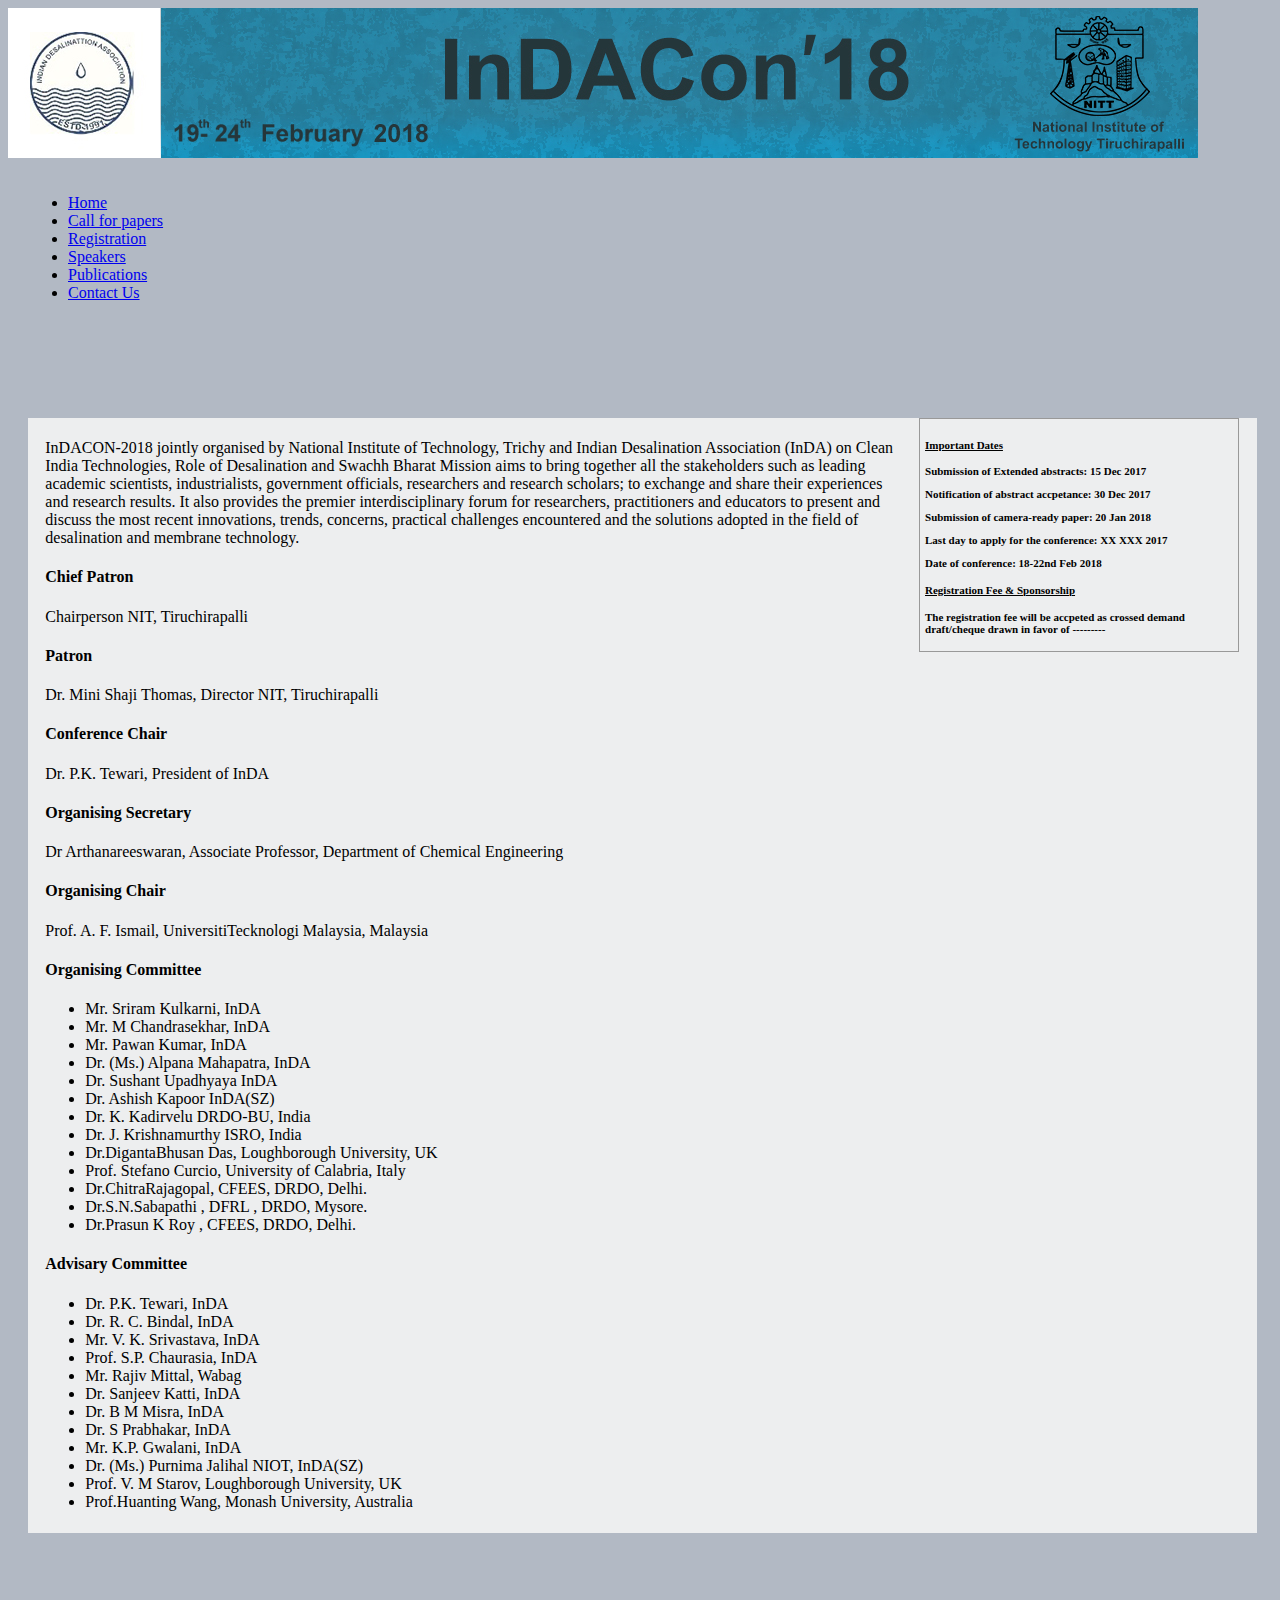
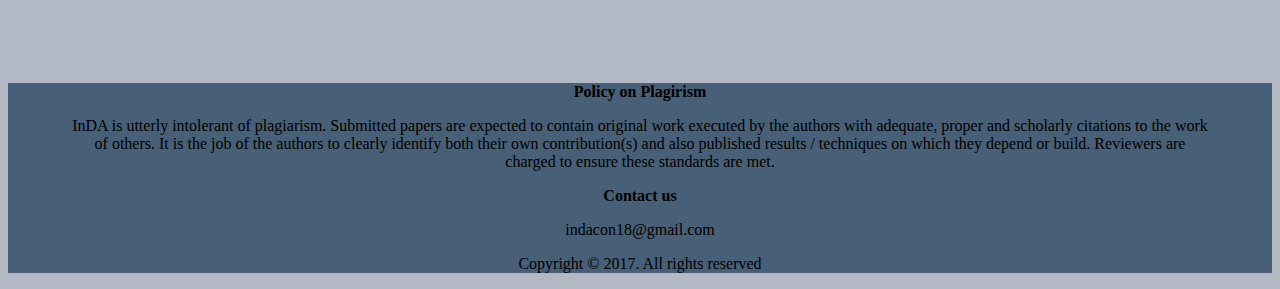
<file: inda/index.html>
<html>
<head>
    <title>InDA</title>
    <!-- Latest compiled and minified CSS -->
<link rel="stylesheet" href="https://maxcdn.bootstrapcdn.com/bootstrap/3.3.6/css/bootstrap.min.css" integrity="sha384-1q8mTJOASx8j1Au+a5WDVnPi2lkFfwwEAa8hDDdjZlpLegxhjVME1fgjWPGmkzs7" crossorigin="anonymous">
<link rel="shortcut icon" href="https://desalinationbiz.s3.amazonaws.com/news/images/5033.jpg" type="image/x-icon" />

    <link rel="stylesheet" type="text/css" href="style.css">
</head>
<body>
  <img src="web banner.jpg">
  <div id = "menu">
   <!-- <h2>InDACON-2018</h2>
    <h3>Clean India Technologies, Role of Desalination and Swachh Bharat Mission</h3>-->
    <ul class="nav nav-pills">
     <li role="presentation" class="active"><a href="#">Home</a></li>
     <li role="presentation"><a href="papers.html">Call for papers</a></li>
     <li role="presentation"><a href="register.html">Registration</a></li>
     <li role="presentation"><a href="speakers.html">Speakers</a></li>
     <li role="presentation"><a href="publication.html">Publications</a></li>
     <li role="presentation"><a href="event_detail.html">Contact Us</a></li>
    

  </ul>
  </div>
  <div id = "overall">
    
  <div class="float-left-area">
<div class="inner-left">

    <div id = "about">
 
    <p>

        InDACON-2018 jointly organised by National Institute of Technology, Trichy and Indian Desalination Association (InDA) on Clean India Technologies, Role of Desalination and Swachh Bharat Mission aims to bring together all the stakeholders such as leading academic scientists, industrialists, government officials, researchers and research scholars; to exchange and share their experiences and research results. It also provides the premier interdisciplinary forum for researchers, practitioners and educators to present and discuss the most recent innovations, trends, concerns, practical challenges encountered and the solutions adopted in the field of desalination and membrane technology.
    <h4>Chief Patron</h4>
    <p>Chairperson NIT, Tiruchirapalli</p>
    <h4>Patron</h4>
    <p>Dr. Mini Shaji Thomas, Director NIT, Tiruchirapalli</p>
    <h4>Conference Chair</h4>
    <p>Dr. P.K. Tewari, President of InDA</p>
    <h4>Organising Secretary</h4>
    <p>Dr Arthanareeswaran, Associate Professor, Department of Chemical Engineering</p>
    <h4>Organising Chair</h4>
    <p>Prof. A. F. Ismail, UniversitiTecknologi Malaysia, Malaysia</p>
    <h4>Organising Committee</h4>
    <p>
        <ul>
            <li>Mr. Sriram Kulkarni, InDA</li>
            <li>Mr. M Chandrasekhar, InDA</li>
            <li>Mr. Pawan Kumar, InDA</li>
            <li>Dr. (Ms.) Alpana Mahapatra, InDA</li>
            <li>Dr. Sushant Upadhyaya InDA</li>
            <li>Dr. Ashish Kapoor InDA(SZ)</li>
            <li>Dr. K. Kadirvelu DRDO-BU, India</li>
            <li>Dr. J. Krishnamurthy ISRO, India</li>
            <li>Dr.DigantaBhusan Das, Loughborough University, UK</li>
            <li>Prof. Stefano Curcio, University of Calabria, Italy</li>
            <li>Dr.ChitraRajagopal, CFEES, DRDO, Delhi.</li>
            <li>Dr.S.N.Sabapathi , DFRL , DRDO, Mysore.</li>
            <li>Dr.Prasun K Roy , CFEES, DRDO, Delhi.</li>
        </ul>
    <h4>Advisary Committee</h4>
    <ul>
        <li>Dr. P.K. Tewari, InDA</li>
        <li>Dr. R. C. Bindal, InDA</li>
        <li>Mr. V. K. Srivastava, InDA</li>
        <li>Prof. S.P. Chaurasia, InDA</li>
        <li>Mr. Rajiv Mittal, Wabag</li>
        <li>Dr. Sanjeev Katti, InDA</li>
        <li>Dr. B M Misra, InDA</li>
        <li>Dr. S Prabhakar, InDA</li>
        <li>Mr. K.P. Gwalani, InDA</li>
        <li>Dr. (Ms.) Purnima Jalihal NIOT, InDA(SZ)</li>
        <li>Prof. V. M Starov, Loughborough University, UK</li>
      
        <li>Prof.Huanting Wang, Monash University, Australia</li>
        







    </ul>
    </p>
    
  





    </p>


</div>


 

</div>
</div>

<div class="float-right-area">
<div class="inner-right">

<h4><u>Important Dates</u></h4>
<p class = "dates"><b>Submission of Extended abstracts: 15 Dec 2017</b></p>
<p class = "dates"><b>Notification of abstract accpetance: 30 Dec 2017</b></p>
<p class = "dates"><b>Submission of camera-ready paper: 20 Jan 2018</b></p>
<p class = "dates"><b>Last day to apply for the conference: XX XXX 2017</b></p>
<p class = "dates"><b>Date of conference: 18-22nd Feb 2018</b></p>

<h4><u>Registration Fee & Sponsorship</u></h4>
<p><b>The registration fee will be accpeted as crossed demand draft/cheque drawn in favor of ---------</b></p>




</div>
</div>

<div class="clear-floated"></div>

 
</div>

<div id = "footer">
    <B>Policy on Plagirism</B>
    <p id = "plag">InDA is utterly intolerant of plagiarism. Submitted papers are expected to contain original work executed by the authors with adequate, proper and scholarly citations to the work of others. It is the job of the authors to clearly identify both their own contribution(s) and also published results / techniques on which they depend or build. Reviewers are charged to ensure these standards are met.
 </p>
 <b>Contact us </b> 
 <p>indacon18@gmail.com</p>
 <p>Copyright © 2017. All rights reserved</p>
</div>
</body>
</html>
</file>
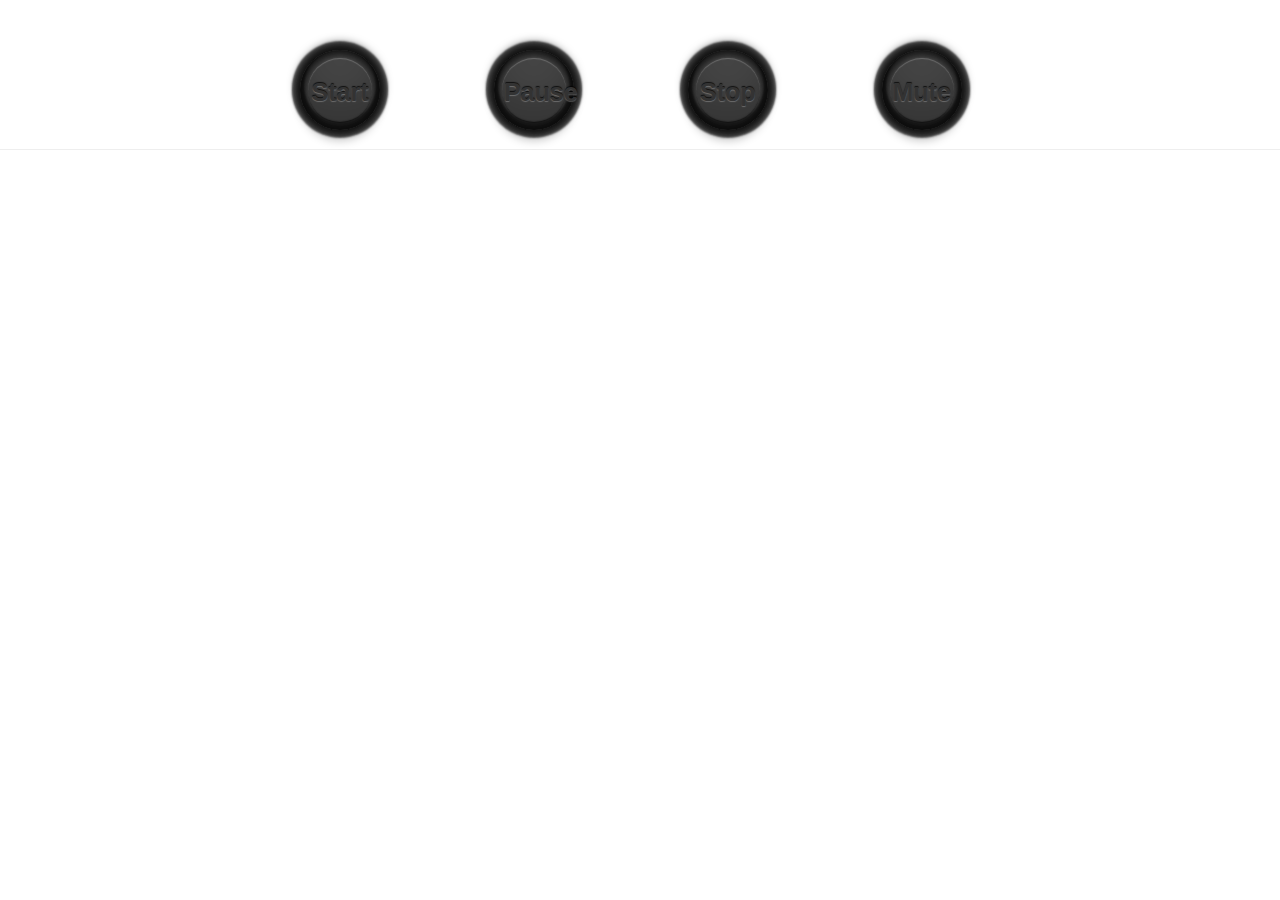
<file: Bow and arrow__2.html>
<html>
 <head>
	<title>Arrow game-Harder version</title>
    <link rel="stylesheet" href="https://maxcdn.bootstrapcdn.com/bootstrap/3.3.7/css/bootstrap.min.css">
    <script src="https://ajax.googleapis.com/ajax/libs/jquery/3.2.1/jquery.min.js"></script>
        <style type="text/css">
      body{
       background: url("http://www.twicecircled.com/resources/blog/2013/03/starmap/finished.png");
       
        

      }
     
   button: {
    left: 50%;
    margin: -40px;
    position: absolute;
    float: right;
    top: 50%;
  }
    button:hover,
    button:active {
            outline: 0;
         }
    #start{
      margin-left: 300px;
    }



   button.depth {
      background: #444;
      border: none;
      border-radius: 80px;
      box-shadow: inset 0 0 2px 2px hsla(0,0%,0%,.2),
                inset 0 0 2px 4px hsla(0,0%,0%,.2),
                inset 0 0 2px 6px hsla(0,0%,0%,.2),
                inset 0 0 1px 8px hsla(0,0%,0%,.5),
                inset 0 -4px 2px 4px hsla(0,0%,0%,.5),
                inset 0 1px 1px 8px hsla(0,0%,100%,.25),
                inset 0 -30px 30px hsla(0,0%,0%,.2),
                0 -4px 8px 4px hsla(0,0%,0%,.5),
                0 10px 10px hsla(0,0%,0%,.25),
                0 0 2px 2px hsla(0,0%,0%,.2),
                0 0 2px 4px hsla(0,0%,0%,.2),
                0 0 2px 6px hsla(0,0%,0%,.2),
                0 0 2px 8px hsla(0,0%,0%,.5),
                0 1px 2px 8px hsla(0,0%,100%,.25),
                0 -1px 2px 8px hsla(0,0%,0%,.5);
        vertical-align:          
        color: #303030;
        cursor: pointer;
        font: bold 25px/65px sans-serif;
        height: 80px;
        padding: 10px 10px 10px 10px ;
        margin: 10px 10px 10px 100px ;
        text-shadow: 0 1px 1px hsla(0,0%,100%,.25),
                 0 -1px 1px hsla(0,0%,0%,.75);
        width: 80px;
   }
    button.depth:hover,
    button.depth:focus {
    color: #0ab;
       text-shadow:    0 0 20px hsla(240,75%,75%,.5),
                       0 1px 1px hsla(0,0%,100%,.25),
                       0 -1px 1px hsla(0,0%,0%,.75);
   }
   button.depth:active {
       box-shadow: inset 0 0 2px 2px hsla(0,0%,0%,.2),
                  inset 0 0 2px 4px hsla(0,0%,0%,.2),
                  inset 0 0 2px 6px hsla(0,0%,0%,.2),
                  inset 0 0 1px 7px hsla(0,0%,0%,.5),
                  inset 0 5px 15px 7px hsla(0,0%,0%,.15),
                  inset 0 -4px 2px 3px hsla(0,0%,0%,.5),
                  inset 0 1px 1px 7px hsla(0,0%,100%,.25),
                  inset 0 -30px 30px hsla(0,0%,0%,.1),
                  inset 0 30px 30px hsla(0,0%,0%,.2),
                    0 -4px 8px 4px hsla(0,0%,0%,.5),
                    0 5px 10px hsla(0,0%,0%,.25),
                    0 0 2px 2px hsla(0,0%,0%,.2),
                    0 0 2px 4px hsla(0,0%,0%,.2),
                    0 0 2px 6px hsla(0,0%,0%,.2),
                    0 0 2px 8px hsla(0,0%,0%,.5),
                    0 1px 2px 8px hsla(0,0%,100%,.25),
                    0 -1px 2px 8px hsla(0,0%,0%,.5);
        line-height: 86px;
}

      #canvas{
        padding-left: 300px;
        padding-top: 20px;
      }
      img{
        width: 150px;
        height:  130px;
      }
      #intro{
        padding: 50px 50px 50px 50px;
        margin: 10px 150px 10px 70px;
        border: 2px solid white;
        font-size: 20px;
        color: #aeb0b2;

      }
      


    </style>
 </head>
 <body>
  <div class = "page-header">
    <button id = "start"class = "depth">Start</button>
    <button id = "pause"class = "depth">Pause</button>
    <button id = "stop"class = "depth">Stop</button> 
    <button id = "mute"class = "depth">Mute</button>
	  
	  
  </div>
   <canvas id = "canvas" width = "600" height = "500"></canvas>
   
   <script type="text/javascript">
    var canvas = document.getElementById("canvas");
    var ctx = canvas.getContext("2d");
    var A = canvas.getContext("2d");
    var star = canvas.getContext("2d");
    var statObstruction = canvas.getContext("2d");
    var ballRadius = 25;
    var y = 120;
    var dy = 5;
    var arrowStart;
    var arrowLength = 150;
    var spaceBarPressed = false;
    var arrowY =150;
    var arrowX;
    var gameScore = 0;
    var status = 0;
    var gameCount = 0;
    var startGame;
    var bowLength = 75;
    var bowIncrement = 3;
    var circle_one = 50;
    var circle_two = 20;
    var circle_three = 10;
    var shotArrow
    var arrowStartY = 150;
    var deg;
    var leftPressed = false;
    var rightPressed = false;
    var arrowAngle = -Math.PI/8;
    var arrowYe;   
    var dx = 0; var dye = 0;
    arrowStart = 70;
    var bullseyePic= new Image;
    var obstruction = new Image;
    var obstruction_1 = new Image;
    var obstruction_3 = new Image;
     var oppX = 480;
     var dyopp = -8;
     var oppY = 50;
     var dyopp = -1;
     var revX = 365;
     var revY = 150;
     var sound_status = true;
     var getCurrentTime; 
	   
     
     bullseyePic.src = "https://pbs.twimg.com/profile_images/598218580820299776/riyOfMzy.png";
     obstruction.src = "http://pre03.deviantart.net/536b/th/pre/i/2010/301/2/6/bullseye_by_himanuts-d31pc8v.png";
     obstruction_1.src = "http://www.clker.com/cliparts/b/m/0/m/n/D/brick-wall-jail.svg";
     obstruction_3.src = "http://www.panel2panel.com/wp-content/uploads/2014/03/animal-number-three-md.png";



       function sound(src) {
         this.sound = document.createElement("audio");
         this.sound.src = src;
         this.sound.setAttribute("preload", "auto");
         this.sound.setAttribute("controls", "none");
         this.sound.style.display = "none";
         document.body.appendChild(this.sound);
         this.play = function(){
            this.sound.play();
         }
         this.stop = function(){
            this.sound.pause();
         }
      }
     var gameSound;
     gameSound = new sound("https://sampleswap.org/mp3/artist/2/canton_Lewd-Day-160.mp3");

    function drawTarget(){

          ctx.beginPath();
          ctx.lineWidth = 5;
          ctx.strokeStyle = "#FF0000";
          ctx.shadowBlur = 0;
          ctx.arc(480,y, ballRadius, 0, Math.PI*2);
          ctx.stroke();
          ctx.closePath();
  
          ctx.beginPath();
          ctx.lineWidth = 5;
          ctx.strokeStyle = "#00FF00";
          ctx.shadowBlur = 0;
          ctx.arc(480,y, ballRadius+25, 0, Math.PI*2);
          ctx.stroke();
          ctx.closePath();

          ctx.beginPath();
          ctx.lineWidth = 5;
          ctx.strokeStyle = "#0000FF";
          ctx.shadowBlur = 0;
          ctx.arc(480,y, ballRadius+50, 0, Math.PI*2);
          ctx.stroke();
          ctx.closePath();
  
  
     }  
    
        function movingTarget(){
      	 ctx.clearRect(0,0,600,500);
         A.clearRect(0,0,150,150);
         drawTarget();
         stationaryObjects();

         gameOver();
         drawScoreBoard();
         drawOpposition();
         drawBow();
         drawBox();
         
         y += dy;
         if( y+dy > canvas.height-120 || y+dy<75 ){
           dy = -dy;
          }
         document.addEventListener("keydown",keyDownHandler,false);
         document.addEventListener("keyup",keyUpHandler,false);

    
      function keyUpHandler(e){
          if(e.keyCode== 32){
            spaceBarPressed = false;
          }
      
          if(e.keyCode==39){         //keyCode right arrow is 39
            rightPressed = false;
          }                      
          if(e.keyCode==37){        //keyCode left arrow is 37
            leftPressed = false; 
          }  
        }
          
      function keyDownHandler(e){

    	    if(e.keyCode == 32){
    		    spaceBarPressed = true;
            count = 0;
            arrowStart = 30;
            arrowStartY = 150;
    	     }

          if(e.keyCode==39){         //keyCode right arrow is 39
            rightPressed = true;
          }                      
          if(e.keyCode==37){        //keyCode left arrow is 37
            leftPressed = true; 
          }  

         }       

      if(rightPressed){ 
        arrowAngle += Math.PI/75;     
       }
      if(leftPressed){
        arrowAngle += -Math.PI/75;
       }  

      if(spaceBarPressed){  
       
        status = 0;  
        //shotArrow = setInterval(shootArrow,1500);
        requestAnimationFrame(shootArrow);
        getCurrentTime = Date.now()/1000;

       }     
      if(arrowY<100||arrowY>360){
        bowIncrement = -bowIncrement;
       }

       oppY+=dyopp;
      if(oppY>canvas.height-30||oppY<30){
         dyopp = -dyopp;
       }

       
    }
  
        function drawArrow(){
          arrowX = Math.round(arrowLength*Math.cos(arrowAngle));
          arrowYe = Math.round(arrowLength*Math.sin(arrowAngle));
     	     ctx.beginPath();
           ctx.font = "30px Arial";
           ctx.moveTo(arrowStart,arrowStartY);
           ctx.lineTo(arrowX+arrowStart,arrowYe+arrowStartY);
           ctx.stroke();
           ctx.closePath();
          leadingPointY = arrowStartY;          
         
          
       }

       function shootArrow(){
     
           arrowX = Math.round(arrowLength*Math.cos(arrowAngle));
           arrowYe = Math.round(arrowLength*Math.sin(arrowAngle));
           arrowStart = arrowStart + arrowX;
           arrowStartY = arrowStartY + arrowYe;//-9.8*((Date.now()/1000)-getCurrentTime)*((Date.now()/1000)-getCurrentTime);
           if(arrowStart>405&&arrowStart<555){
          var testerX = Math.round(480*Math.cos(arrowAngle));
          var testerY = y*Math.sin(arrowAngle);

            if(arrowStart>=testerX||arrowStartY>=testerY){
            targetHitting();
           // oppositionColliosion();
          }
        }
          drawArrow();   
      }
         
        
        function drawScoreBoard(){
            ctx.beginPath(); 
            ctx.fillStyle = "#2d0891";
            ctx.font = "25px Helevatica"
            ctx.fillText("Game Score: " + gameScore, 20, 70);
            ctx.fill();
            ctx.closePath();

            ctx.beginPath(); 
            ctx.fillStyle = "#2d0891";
            ctx.fillText("Lives used: " + gameCount, 30, 40);
            ctx.fill();
            ctx.closePath();

      }
          function drawBox(){
          ctx.strokeStyle = "#7a8089";
          ctx.font = "30px Arial";
          ctx.shadowBlur=20;
          ctx.shadowColor="white";
          ctx.strokeRect(0,0,600,500);
          ctx.stroke();


       }
        function drawBow(){
  
         var arrowXB = Math.round(60*Math.cos(arrowAngle));
         var arrowYeB = Math.round(60*Math.sin(arrowAngle));
        
         ctx.beginPath();
         ctx.font = "30px Arial";
         ctx.strokeStyle = "#4f300e";
         ctx.shadowBlur = 0;
         ctx.moveTo(30+40,150);
         ctx.lineTo(30+40+arrowXB,150+arrowYeB);
         ctx.stroke();
         ctx.closePath();  

         ctx.beginPath();
         ctx.font = "30px Arial";
         ctx.strokeStyle = "#4f300e";
         ctx.shadowBlur = 0;
         ctx.arc(50,arrowY, 75, -.5*Math.PI, -1.5*Math.PI);
         ctx.stroke();
         ctx.closePath();

         ctx.beginPath();
         ctx.font = "30px Arial";
         ctx.strokeStyle = "#4f300e";
         ctx.shadowBlur = 0;
         ctx.moveTo(30+40-5,arrowY-bowLength);
         ctx.lineTo(30+40-5,arrowY+bowLength);
         ctx.stroke();
         ctx.closePath();  


      }

        function bullsEye(){
        
           star.beginPath();
           star.drawImage(bullseyePic,450,y-50,150,150);
           star.shadowBlur = 0;
           star.stroke(); 
           star.closePath();
        
         }


         function stationaryObjects(){
          var  obstructionX = 200;
          var obstructionY = 400;
            

           statObstruction.beginPath();
           statObstruction.drawImage(obstruction,obstructionX,obstructionY,70,50);//has the horse
           statObstruction.shadowBlur = 0;
           statObstruction.stroke(); 
           statObstruction.closePath();

           obstructionX = 150;
           obstructionY = 90;
           
           statObstruction.beginPath();
           statObstruction.drawImage(obstruction_3,obstructionX,obstructionY,70,50);
           statObstruction.shadowBlur = 0;
           statObstruction.stroke(); 
           statObstruction.closePath();
           obstructionX = 200;
           obstructionY = 400;


      }

      function drawOpposition(){

           statObstruction.beginPath();
           statObstruction.drawImage(obstruction_1,oppX,oppY,70,60);
           statObstruction.shadowBlur = 0;
           statObstruction.stroke(); 
           statObstruction.closePath();
           
           statObstruction.beginPath();
           statObstruction.drawImage(obstruction_3,revX,revY,60,50);
           statObstruction.shadowBlur = 0;
           statObstruction.stroke(); 
           statObstruction.closePath();



        }
         



        
      


          function targetHitting(){
           var circleX = arrowStart; var circleY = arrowStartY;

            var radius = Math.sqrt( ( (circleX-480)*(circleX-480) )+( (circleY-y)*(circleY-y) ) );

             if(radius>50 && radius<=75){
              gameScore+=10;
              gameCount++;
             }
             else if(radius>25 && radius<=50){
              gameScore+=20;
              gameCount++;
             }
             else if(radius>0 && radius<=25){
              gameScore += 50;
              bullsEye();
              gameCount++;
             }
             else{
              gameScore += 0;
              gameCount++;
             }

          }
      
       
         
         

        function gameOver(){
          if(gameCount>=6){
          clearInterval(startGame);
          alert("gameOver!! You scored "+ gameScore + " points");
          }
      }
         
       $("#stop").click(function(){
           clearInterval(startGame);
           clearInterval(shotArrow);
          // alert("You scored "+gameScore+ " points");
           gameSound.stop();
	   gameScore = 0;
	   gameCount = 0;
        });

      $("#start").click(function(){
        startGame = setInterval(movingTarget,20);
	 if(sound_status){
        gameSound.play();
	   }
      });
      $("#mute").click(function(){
        sound_status = false;	      
        gameSound.stop();
      });
	   
      $("#mute").dblclick(function(){
        sound_status = true;	      
        gameSound.start();
      });	   
	   

      $("#pause").click(function(){
        clearInterval(startGame);
        clearInterval(shotArrow);
        gameSound.stop();
      
      });
     

      $("#pause").dblclick(function(){
        startGame = setInterval(movingTarget,20);
        shotArrow = setInterval(shootArrow,1000);
        if(sound_status){
        gameSound.play();
	   }

      });

   </script>
 </body>
</html>
</file>
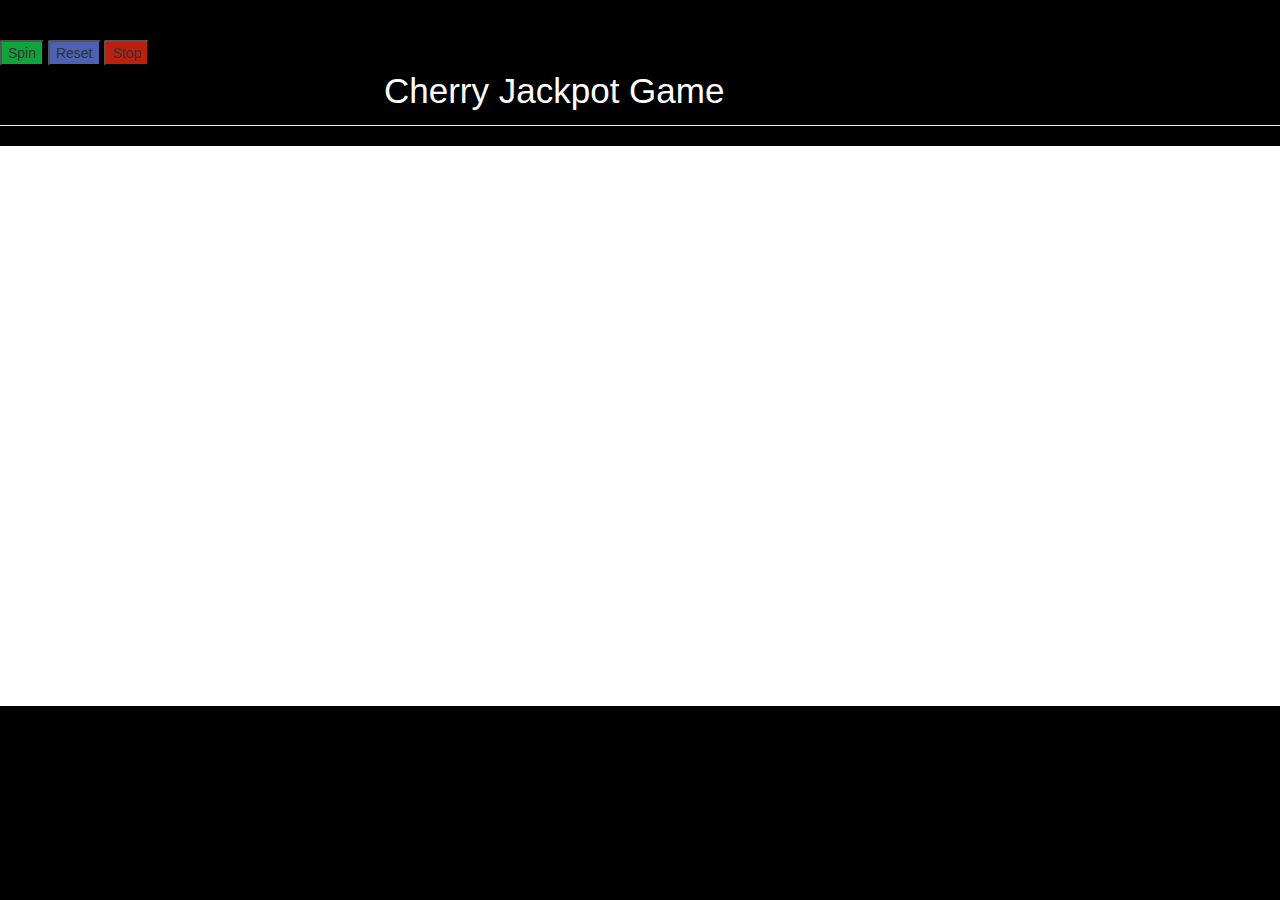
<file: game.html>
<html>
<head>
    <title>Cherry jackpot game</title>

    <link rel="stylesheet" href="https://maxcdn.bootstrapcdn.com/bootstrap/3.3.7/css/bootstrap.min.css" integrity="sha384-BVYiiSIFeK1dGmJRAkycuHAHRg32OmUcww7on3RYdg4Va+PmSTsz/K68vbdEjh4u" crossorigin="anonymous">
    <meta name="viewport" content="width=device-width, initial-scale=1.0">
    <link rel="shortcut icon" href="https://upload.wikimedia.org/wikipedia/commons/thumb/7/77/Trident_logo.svg/2000px-Trident_logo.svg.png" type="image/x-icon">
    <link rel="stylesheet" type="text/css" href="game_style.css">   
 </head>
 <body>
   
        <div class="page-header">

          <div class = ".btn-primary">       
            <button id = "button">Spin</button>       
            <button id = "reset">Reset</button>
              <button id = "stop">Stop</button>
          </div> 
    
          <div id = "title">    
             Cherry Jackpot Game
          </div>

        </div>

        <div id = "content">
           <canvas id = "canvas1" height = "500" width = "500"></canvas> 
        </div>
        <script type="text/javascript" src = "game.js"></script>
 </body>
</html>
</file>
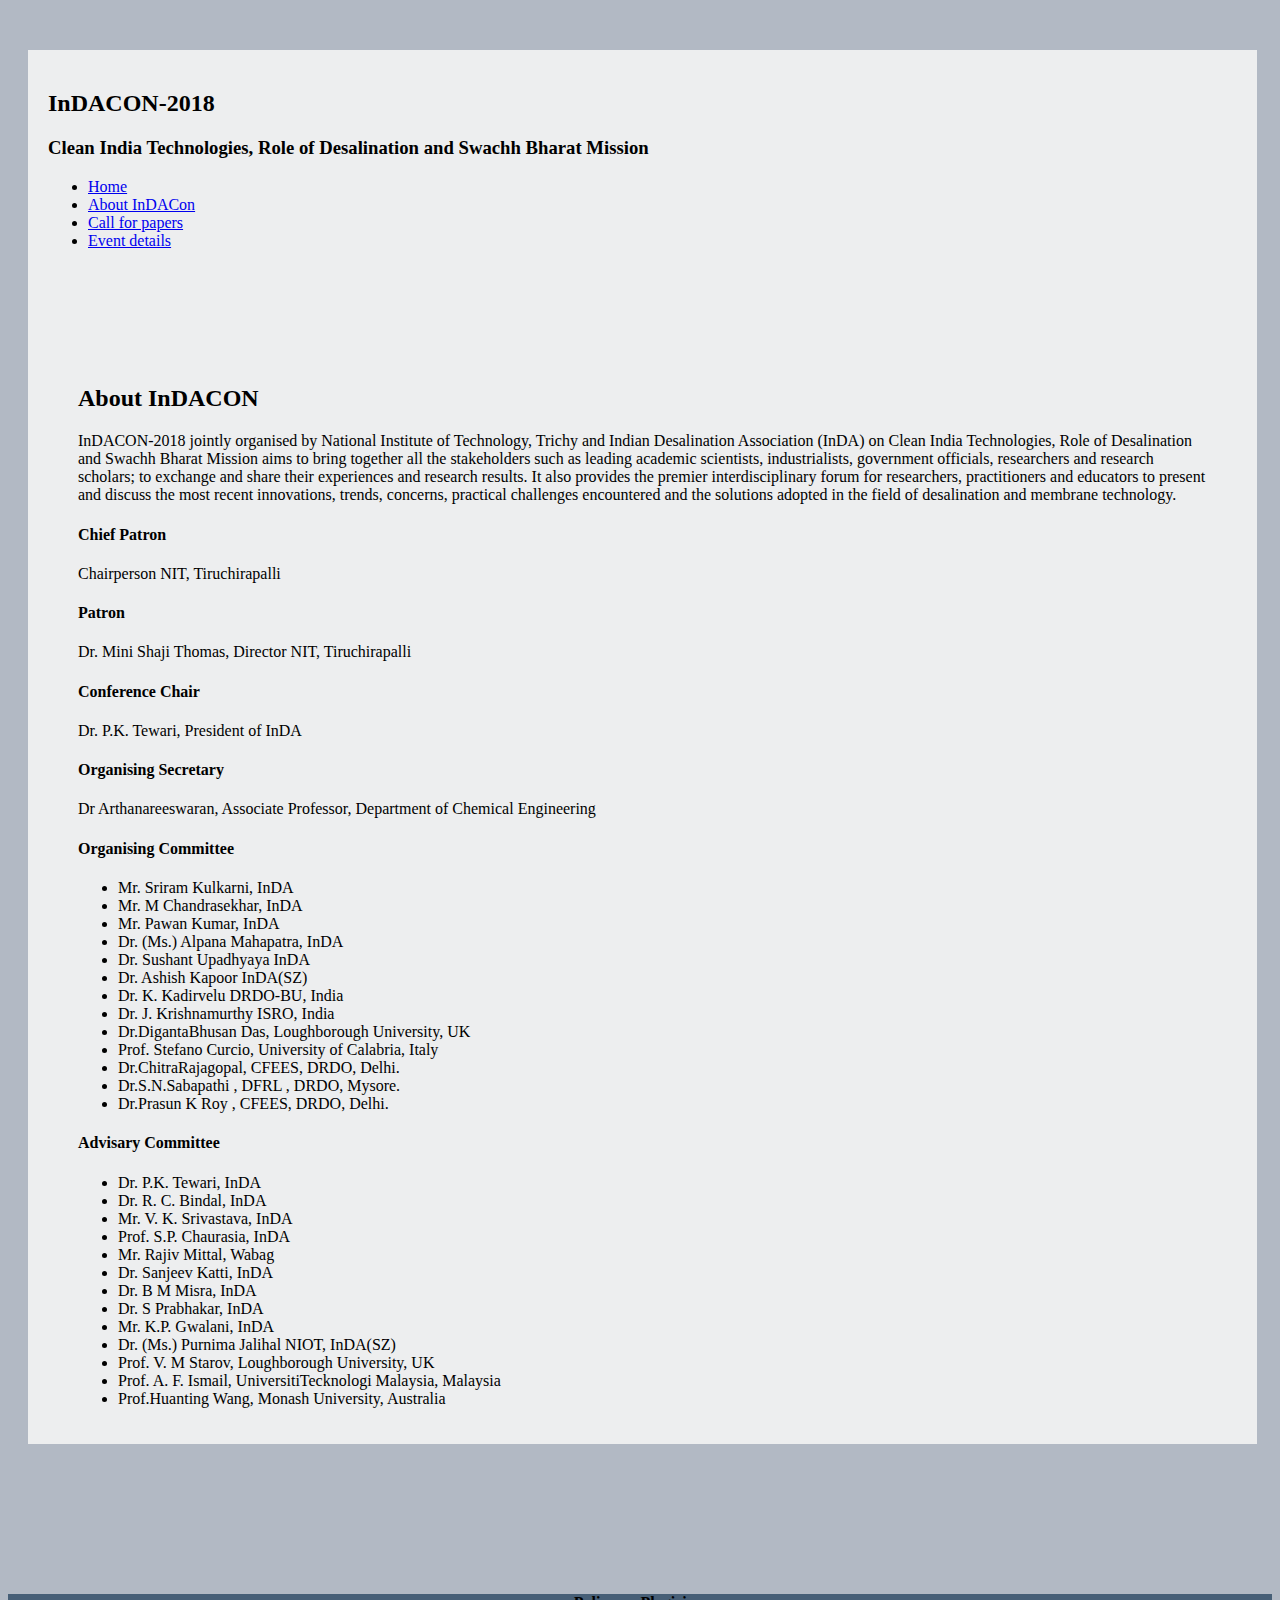
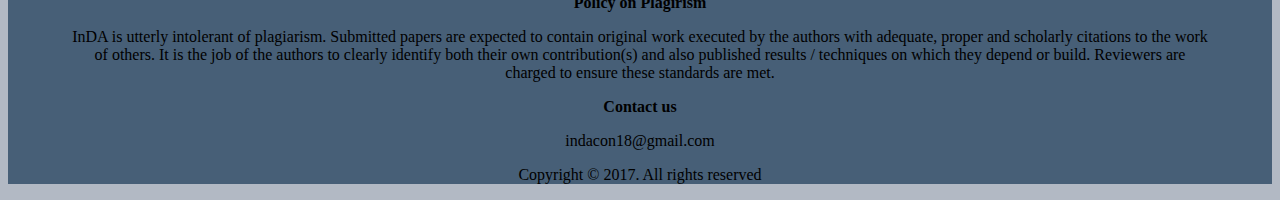
<file: inda/about_inda.html>
<html>
<head>
    <title>InDA</title>
    <!-- Latest compiled and minified CSS -->
<link rel="stylesheet" href="https://maxcdn.bootstrapcdn.com/bootstrap/3.3.6/css/bootstrap.min.css" integrity="sha384-1q8mTJOASx8j1Au+a5WDVnPi2lkFfwwEAa8hDDdjZlpLegxhjVME1fgjWPGmkzs7" crossorigin="anonymous">
 <link rel="shortcut icon" href="https://desalinationbiz.s3.amazonaws.com/news/images/5033.jpg" type="image/x-icon" />

    <link rel="stylesheet" type="text/css" href="style_inda.css">
</head>
<body>
    <div id = "overall">
    <div id = "menu">
     <h2>InDACON-2018</h2>
    <h3>Clean India Technologies, Role of Desalination and Swachh Bharat Mission</h3>
    <ul class="nav nav-pills">
     <li role="presentation"><a href="index.html">Home</a></li>
     <li role="presentation" class = "active"><a href="#">About InDACon</a></li>
     <li role="presentation"><a href="papers.html">Call for papers</a></li>
     <li role="presentation"><a href="event_detail.html">Event details</a></li>
       

  </ul>
</div>
  <div id = "about">
    <h2>About InDACON</h2>
    <p>

        InDACON-2018 jointly organised by National Institute of Technology, Trichy and Indian Desalination Association (InDA) on Clean India Technologies, Role of Desalination and Swachh Bharat Mission aims to bring together all the stakeholders such as leading academic scientists, industrialists, government officials, researchers and research scholars; to exchange and share their experiences and research results. It also provides the premier interdisciplinary forum for researchers, practitioners and educators to present and discuss the most recent innovations, trends, concerns, practical challenges encountered and the solutions adopted in the field of desalination and membrane technology.
    <h4>Chief Patron</h4>
    <p>Chairperson NIT, Tiruchirapalli</p>
    <h4>Patron</h4>
    <p>Dr. Mini Shaji Thomas, Director NIT, Tiruchirapalli</p>
    <h4>Conference Chair</h4>
    <p>Dr. P.K. Tewari, President of InDA</p>
    <h4>Organising Secretary</h4>
    <p>Dr Arthanareeswaran, Associate Professor, Department of Chemical Engineering</p>
    <h4>Organising Committee</h4>
    <p>
        <ul>
            <li>Mr. Sriram Kulkarni, InDA</li>
            <li>Mr. M Chandrasekhar, InDA</li>
            <li>Mr. Pawan Kumar, InDA</li>
            <li>Dr. (Ms.) Alpana Mahapatra, InDA</li>
            <li>Dr. Sushant Upadhyaya InDA</li>
            <li>Dr. Ashish Kapoor InDA(SZ)</li>
            <li>Dr. K. Kadirvelu DRDO-BU, India</li>
            <li>Dr. J. Krishnamurthy ISRO, India</li>
            <li>Dr.DigantaBhusan Das, Loughborough University, UK</li>
            <li>Prof. Stefano Curcio, University of Calabria, Italy</li>
            <li>Dr.ChitraRajagopal, CFEES, DRDO, Delhi.</li>
            <li>Dr.S.N.Sabapathi , DFRL , DRDO, Mysore.</li>
            <li>Dr.Prasun K Roy , CFEES, DRDO, Delhi.</li>
        </ul>
    <h4>Advisary Committee</h4>
    <ul>
        <li>Dr. P.K. Tewari, InDA</li>
        <li>Dr. R. C. Bindal, InDA</li>
        <li>Mr. V. K. Srivastava, InDA</li>
        <li>Prof. S.P. Chaurasia, InDA</li>
        <li>Mr. Rajiv Mittal, Wabag</li>
        <li>Dr. Sanjeev Katti, InDA</li>
        <li>Dr. B M Misra, InDA</li>
        <li>Dr. S Prabhakar, InDA</li>
        <li>Mr. K.P. Gwalani, InDA</li>
        <li>Dr. (Ms.) Purnima Jalihal NIOT, InDA(SZ)</li>
        <li>Prof. V. M Starov, Loughborough University, UK</li>
        <li>Prof. A. F. Ismail, UniversitiTecknologi Malaysia, Malaysia</li>
        <li>Prof.Huanting Wang, Monash University, Australia</li>
        







    </ul>
    </p>
    
  





    </p>


</div>
</div>

<div id = "footer">
    <B>Policy on Plagirism</B>
    <p id = "plag">InDA is utterly intolerant of plagiarism. Submitted papers are expected to contain original work executed by the authors with adequate, proper and scholarly citations to the work of others. It is the job of the authors to clearly identify both their own contribution(s) and also published results / techniques on which they depend or build. Reviewers are charged to ensure these standards are met.
 </p>
 <b>Contact us </b> 
 <p>indacon18@gmail.com</p>
 <p>Copyright © 2017. All rights reserved</p>
</div>
</body>
</html>
</file>
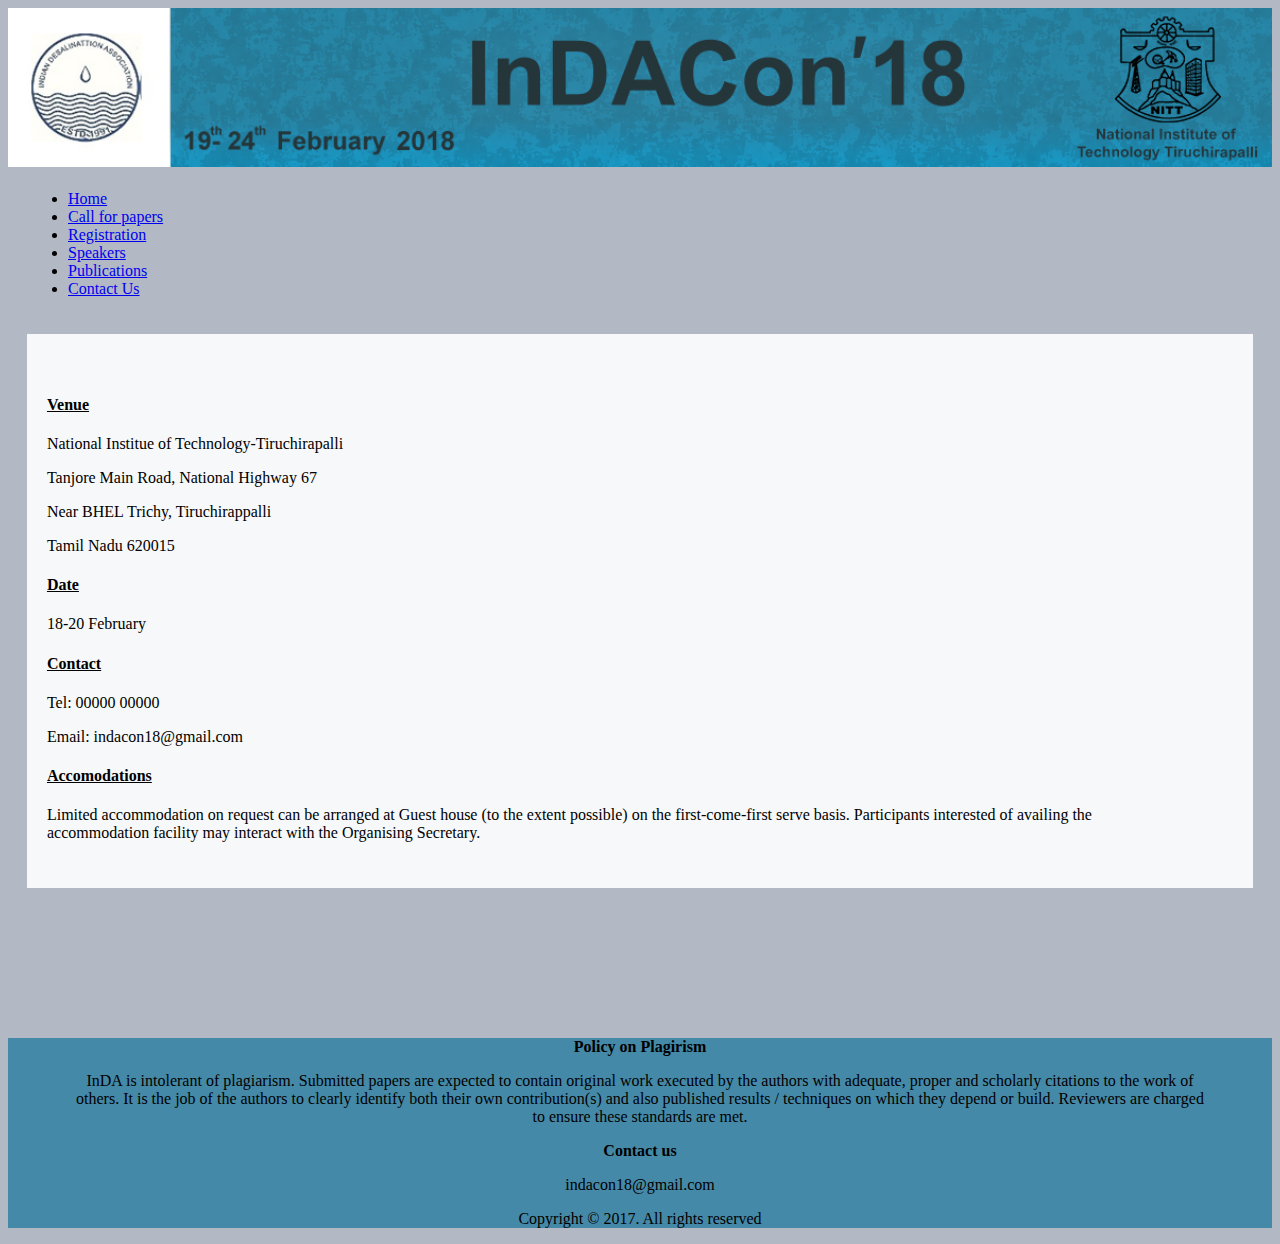
<file: inda/event_detail.html>
<html>
<head>
    <title>InDA</title>
    <!-- Latest compiled and minified CSS -->
<link rel="stylesheet" href="https://maxcdn.bootstrapcdn.com/bootstrap/3.3.6/css/bootstrap.min.css" integrity="sha384-1q8mTJOASx8j1Au+a5WDVnPi2lkFfwwEAa8hDDdjZlpLegxhjVME1fgjWPGmkzs7" crossorigin="anonymous">
 <link rel="shortcut icon" href="https://desalinationbiz.s3.amazonaws.com/news/images/5033.jpg" type="image/x-icon" />

    <link rel="stylesheet" type="text/css" href="style_event.css">
</head>
<body>
    <img src="web banner.jpg">
     <div id = "menu">
    <ul class="nav nav-pills">
     <li role="presentation"><a href="index.html">Home</a></li>
     <li role="presentation"><a href="papers.html">Call for papers</a></li>
     <li role="presentation"><a href="register.html">Registration</a></li>
     <li role="presentation"><a href="speakers.html">Speakers</a></li>
     <li role="presentation"><a href="publication.html">Publications</a></li>
     <li role="presentation"  class="active"><a href="#">Contact Us</a></li>

  </ul>
</div>
  <div id = "overall">
   
<div id = "event_details">
  <h4><b><u>Venue</b></u></h4>
  <p>National Institue of Technology-Tiruchirapalli</p>
  <p>Tanjore Main Road, National Highway 67</p> 
  <p>Near BHEL Trichy, Tiruchirappalli</p>
  <p> Tamil Nadu 620015</p>
  <h4><b><u>Date</b></u></h4>
  <p>18-20 February</p>
  <h4><b><u>Contact</b></u></h4>
  <p>Tel: 00000 00000</p>
  <p>Email: indacon18@gmail.com</p>
  <h4><b><u>Accomodations</b></u></h4>
  <p>Limited accommodation on request can be arranged at  Guest house (to the extent possible) on the first-come-first serve basis. Participants interested of availing the accommodation facility may interact with the Organising Secretary.</p>



<!--
Fausi Ismail 
Assoc Wirote 

mst2017.com







-->





 
</div>
</div>

<div id = "footer">
    <B>Policy on Plagirism</B>
    <p id = "plag">InDA is intolerant of plagiarism. Submitted papers are expected to contain original work executed by the authors with adequate, proper and scholarly citations to the work of others. It is the job of the authors to clearly identify both their own contribution(s) and also published results / techniques on which they depend or build. Reviewers are charged to ensure these standards are met.
 </p>
 <b>Contact us </b> 
 <p>indacon18@gmail.com</p>
 <p>Copyright © 2017. All rights reserved</p>
</div>
</body>
</html>
</file>
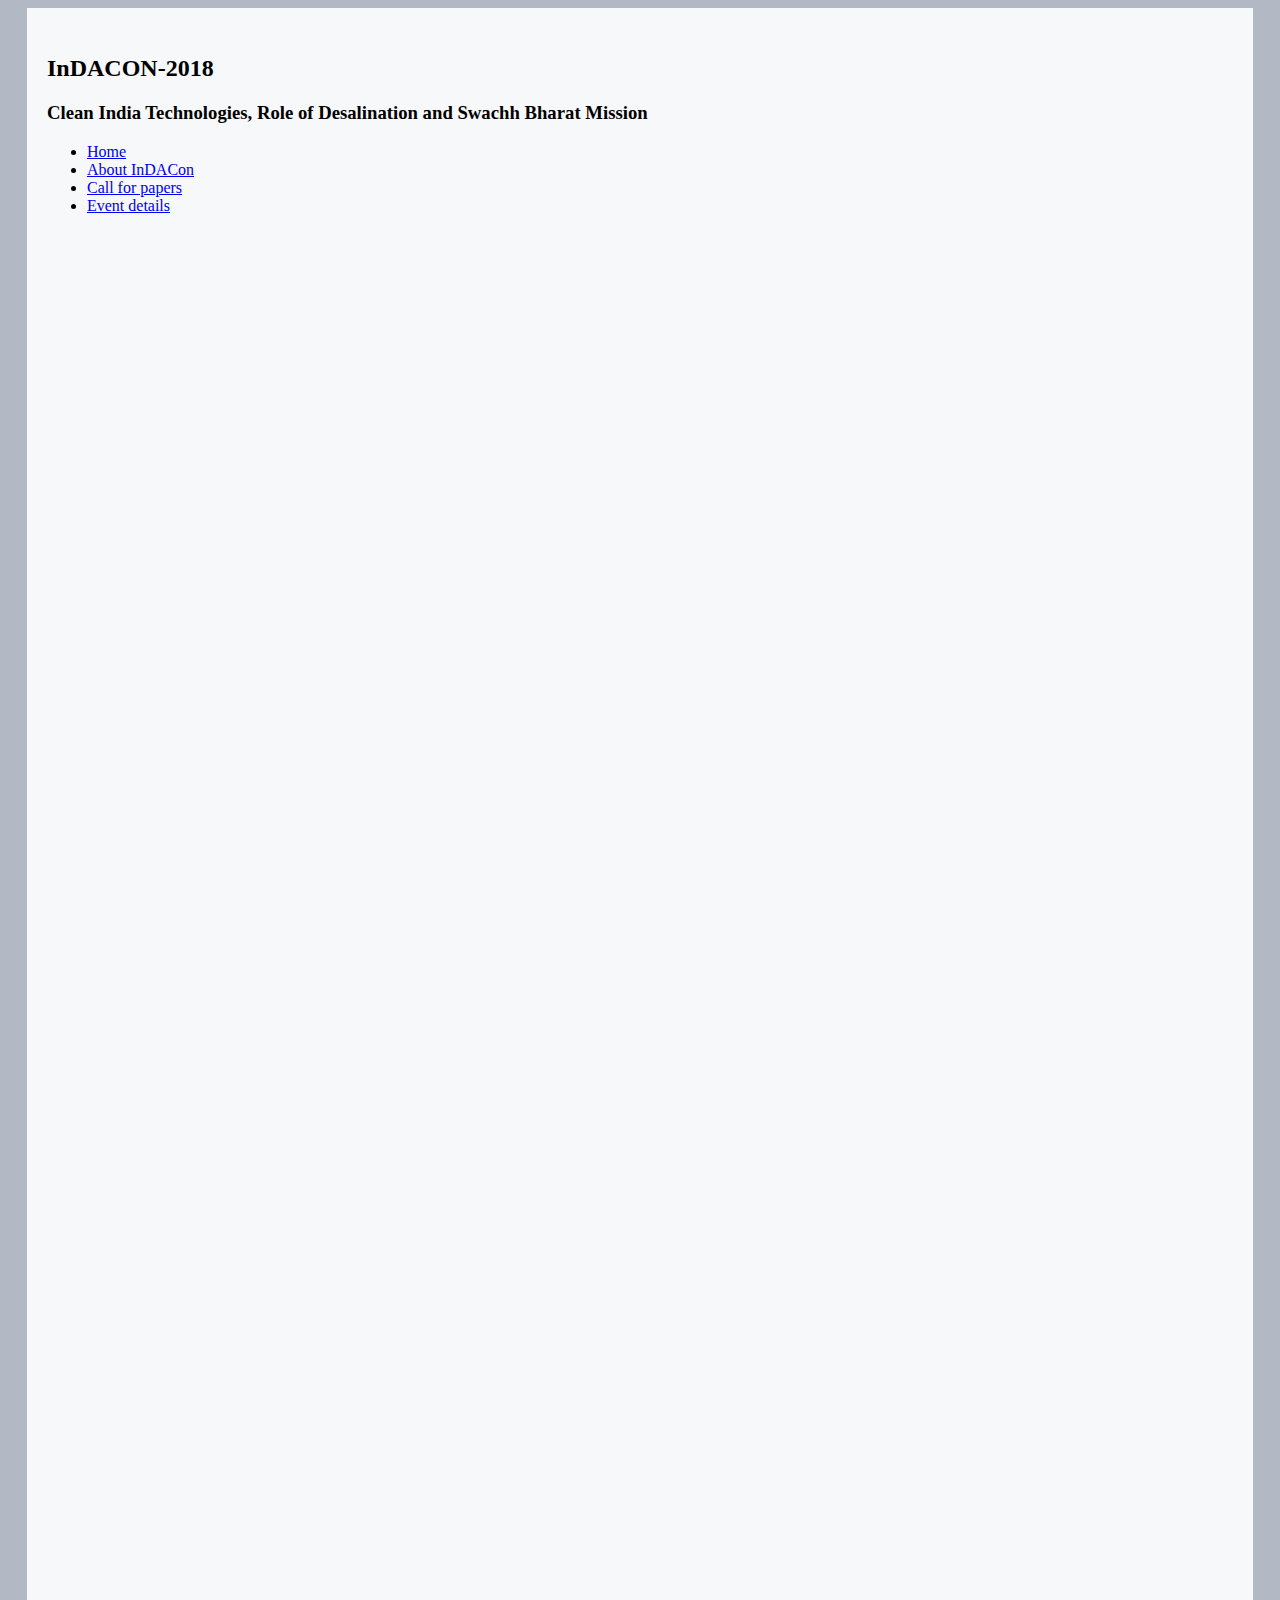
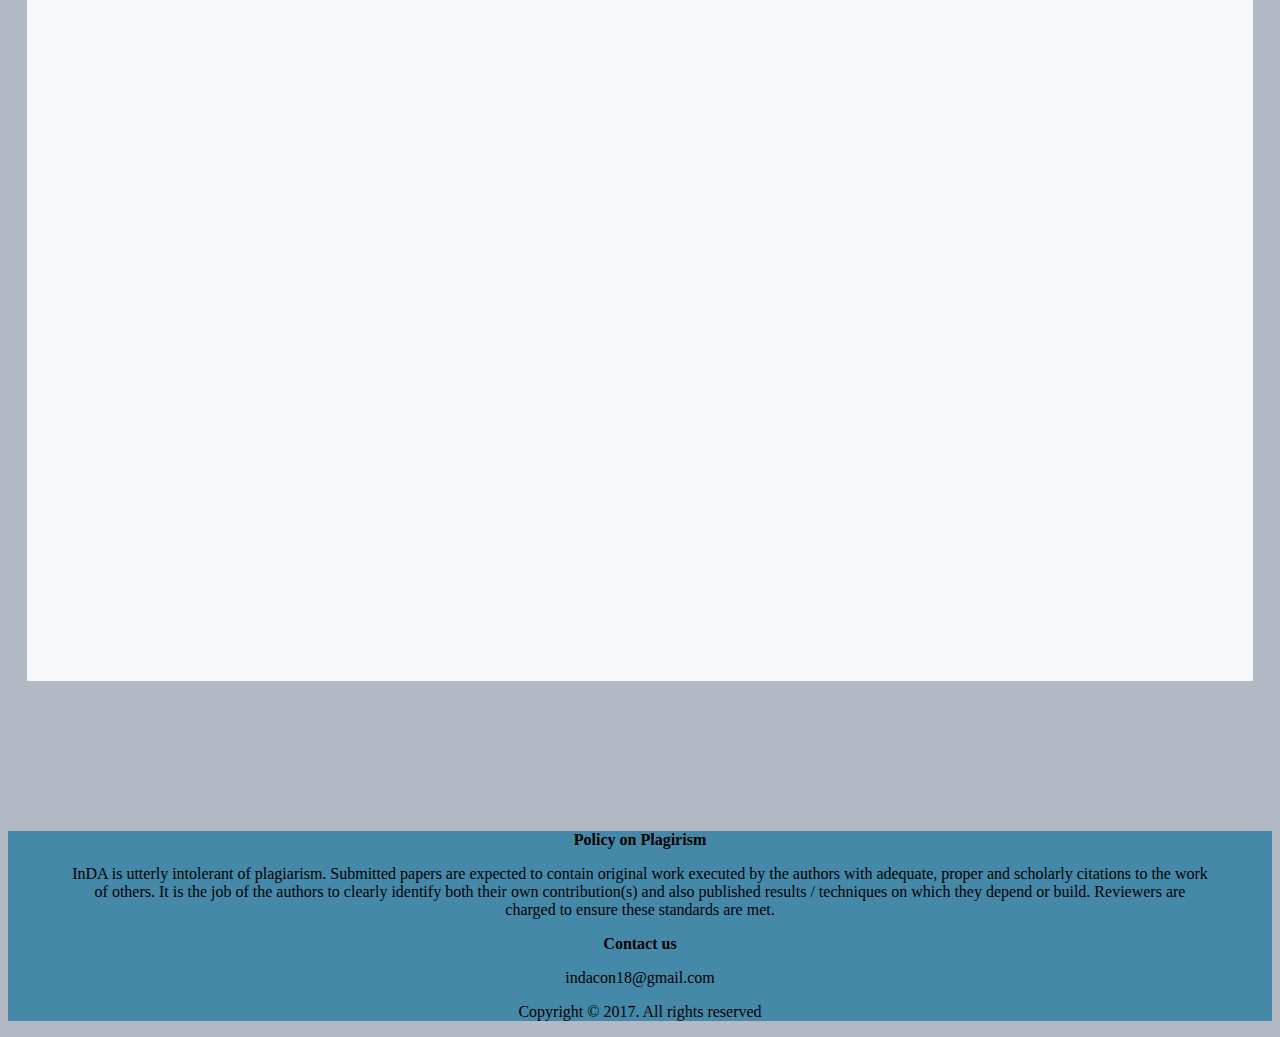
<file: inda/form.html>
<html>
<head>
    <title>InDA</title>
    <!-- Latest compiled and minified CSS -->
<link rel="stylesheet" href="https://maxcdn.bootstrapcdn.com/bootstrap/3.3.6/css/bootstrap.min.css" integrity="sha384-1q8mTJOASx8j1Au+a5WDVnPi2lkFfwwEAa8hDDdjZlpLegxhjVME1fgjWPGmkzs7" crossorigin="anonymous">
 <link rel="shortcut icon" href="https://desalinationbiz.s3.amazonaws.com/news/images/5033.jpg" type="image/x-icon" />

    <link rel="stylesheet" type="text/css" href="style_form.css">

</head>
<body>
    <div id = "overall">
    <div id = "menu">
    <h2>InDACON-2018</h2>
    <h3>Clean India Technologies, Role of Desalination and Swachh Bharat Mission</h3>
 
    <ul class="nav nav-pills">
     <li role="presentation"><a href="index.html">Home</a></li>
     <li role="presentation"><a href="about_inda.html">About InDACon</a></li>
     <li role="presentation"><a href="papers.html">Call for papers</a></li>
     <li role="presentation"><a href="#">Event details</a></li>
     
    

  </ul>
</div>




<div id = "frame">

<iframe src="https://docs.google.com/forms/d/e/1FAIpQLScl92GSDsaaHt-eKVFLBm5gz85refRi_LctvVagnk_gBrVdqA/viewform?embedded=true" width="1100" height="2000" frameborder="0" marginheight="0" marginwidth="0">Loading...</iframe>
</div>
</div>
<div id = "footer">
    <B>Policy on Plagirism</B>
    <p id = "plag">InDA is utterly intolerant of plagiarism. Submitted papers are expected to contain original work executed by the authors with adequate, proper and scholarly citations to the work of others. It is the job of the authors to clearly identify both their own contribution(s) and also published results / techniques on which they depend or build. Reviewers are charged to ensure these standards are met.
 </p>
 <b>Contact us </b> 
 <p>indacon18@gmail.com</p>
 <p>Copyright © 2017. All rights reserved</p>
</div>

</body>
</html>
</file>
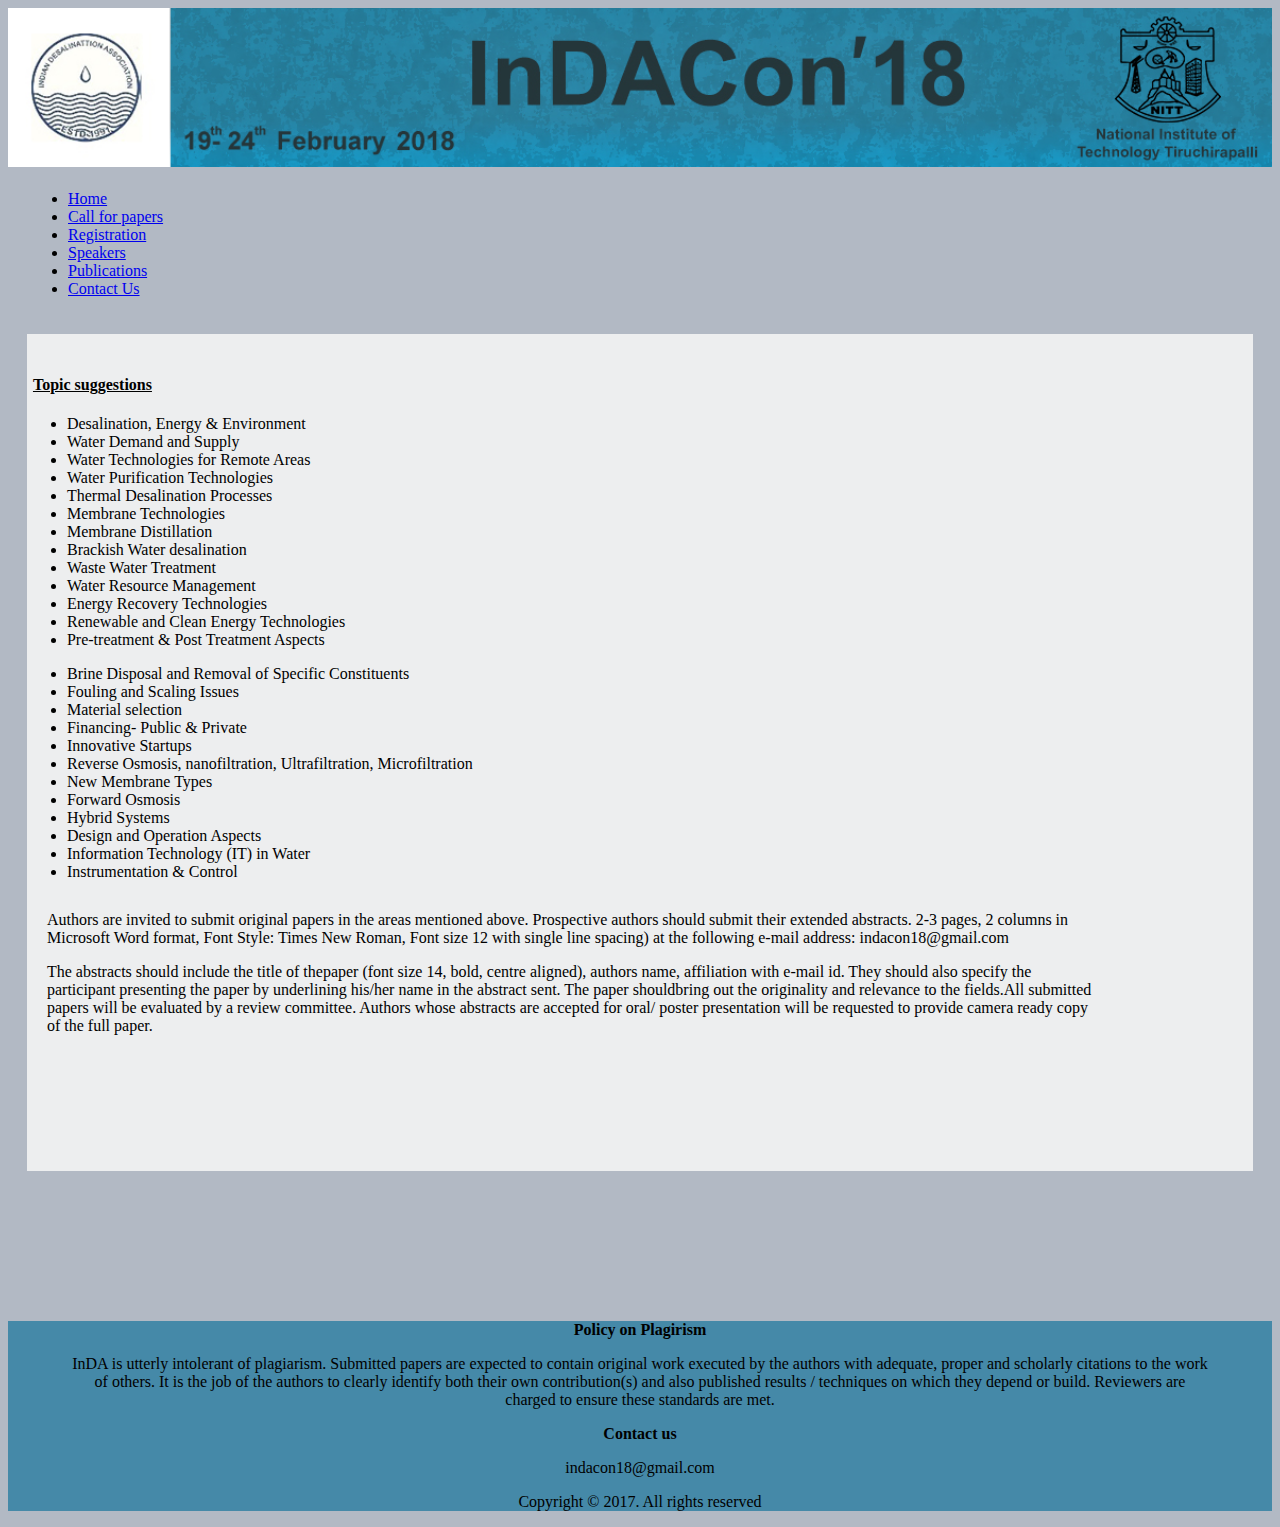
<file: inda/papers.html>
<html>
<head>
    <title>InDA</title>
    <!-- Latest compiled and minified CSS -->
<link rel="stylesheet" href="https://maxcdn.bootstrapcdn.com/bootstrap/3.3.6/css/bootstrap.min.css" integrity="sha384-1q8mTJOASx8j1Au+a5WDVnPi2lkFfwwEAa8hDDdjZlpLegxhjVME1fgjWPGmkzs7" crossorigin="anonymous">
<link rel="shortcut icon" href="https://desalinationbiz.s3.amazonaws.com/news/images/5033.jpg" type="image/x-icon" />

    <link rel="stylesheet" type="text/css" href="style_papers.css">
</head>
<body>
  <img src="web banner.jpg">
   <div id = "menu">
    <ul class="nav nav-pills">
     <li role="presentation"><a href="index.html">Home</a></li>
     <li role="presentation" class="active"><a href="#">Call for papers</a></li>
     <li role="presentation"><a href="register.html">Registration</a></li>
     <li role="presentation"><a href="speakers.html">Speakers</a></li>
     <li role="presentation"><a href="publication.html">Publications</a></li>
     <li role="presentation"><a href="event_detail.html">Contact Us</a></li>

      

  </ul>
  </div>
    <div id = "overall">
   
<div id = "topic">  
<h4><u>Topic suggestions</u></h4>
</div>
<div class="row">
   <div class = "papers_cols">
     <div class="col-12 col-md-6">
        <ul>
     <li>Desalination, Energy & Environment</li>
     <li>Water Demand and Supply</li>
     <li>Water Technologies for Remote Areas</li>
     <li>Water Purification Technologies</li>
     <li>Thermal Desalination Processes</li>
     <li>Membrane Technologies</li>
     <li>Membrane Distillation</li>
     <li>Brackish Water desalination</li>
     <li>Waste Water Treatment</li>
     <li>Water Resource Management</li>
     <li>Energy Recovery Technologies</li>
     <li>Renewable and Clean Energy Technologies</li>
     <li>Pre-treatment & Post Treatment Aspects</li>
  
        </ul>






     </div>
   </div>
  <div class = "papers_cols">
     <div class="col-12 col-md-6">


        <ul>
  
     <li>Brine Disposal and Removal of Specific Constituents</li>
     <li>Fouling and Scaling Issues</li>
     <li>Material selection</li>
     <li>Financing- Public & Private</li>
     <li>Innovative Startups</li>
     <li>Reverse Osmosis, nanofiltration, Ultrafiltration, Microfiltration</li>
     <li>New Membrane Types</li>
     <li>Forward Osmosis</li>
     <li>Hybrid Systems</li>
     <li>Design and Operation Aspects</li>
     <li>Information Technology (IT) in Water </li>
     <li>Instrumentation & Control </li>




     </ul></div>
   </div>
 </div>
<p>
    <div class = "content">
        <p>


        Authors are invited to submit original papers in the areas mentioned above. Prospective authors should submit their extended abstracts. 2-3 pages, 2 columns in Microsoft Word format, Font Style: Times New Roman, Font size 12 with single line spacing) at the following e-mail address:
        indacon18@gmail.com
    </p>
    <p>

        The abstracts should include the title of thepaper (font size 14, bold, centre aligned), authors name, affiliation with e-mail id. They should also specify the participant presenting the paper by underlining his/her name in the abstract sent. The paper shouldbring out the originality and relevance to the fields.All submitted papers will be evaluated by a review committee. Authors whose abstracts are accepted for oral/ poster presentation will be requested to provide camera ready copy of the full paper. 
    </p>









    </div>



</div>

<div id = "footer">
    <B>Policy on Plagirism</B>
    <p id = "plag">InDA is utterly intolerant of plagiarism. Submitted papers are expected to contain original work executed by the authors with adequate, proper and scholarly citations to the work of others. It is the job of the authors to clearly identify both their own contribution(s) and also published results / techniques on which they depend or build. Reviewers are charged to ensure these standards are met.
 </p>
 <b>Contact us </b> 
 <p>indacon18@gmail.com</p>
 <p>Copyright © 2017. All rights reserved</p>
</div>
</body>
</html>
</file>
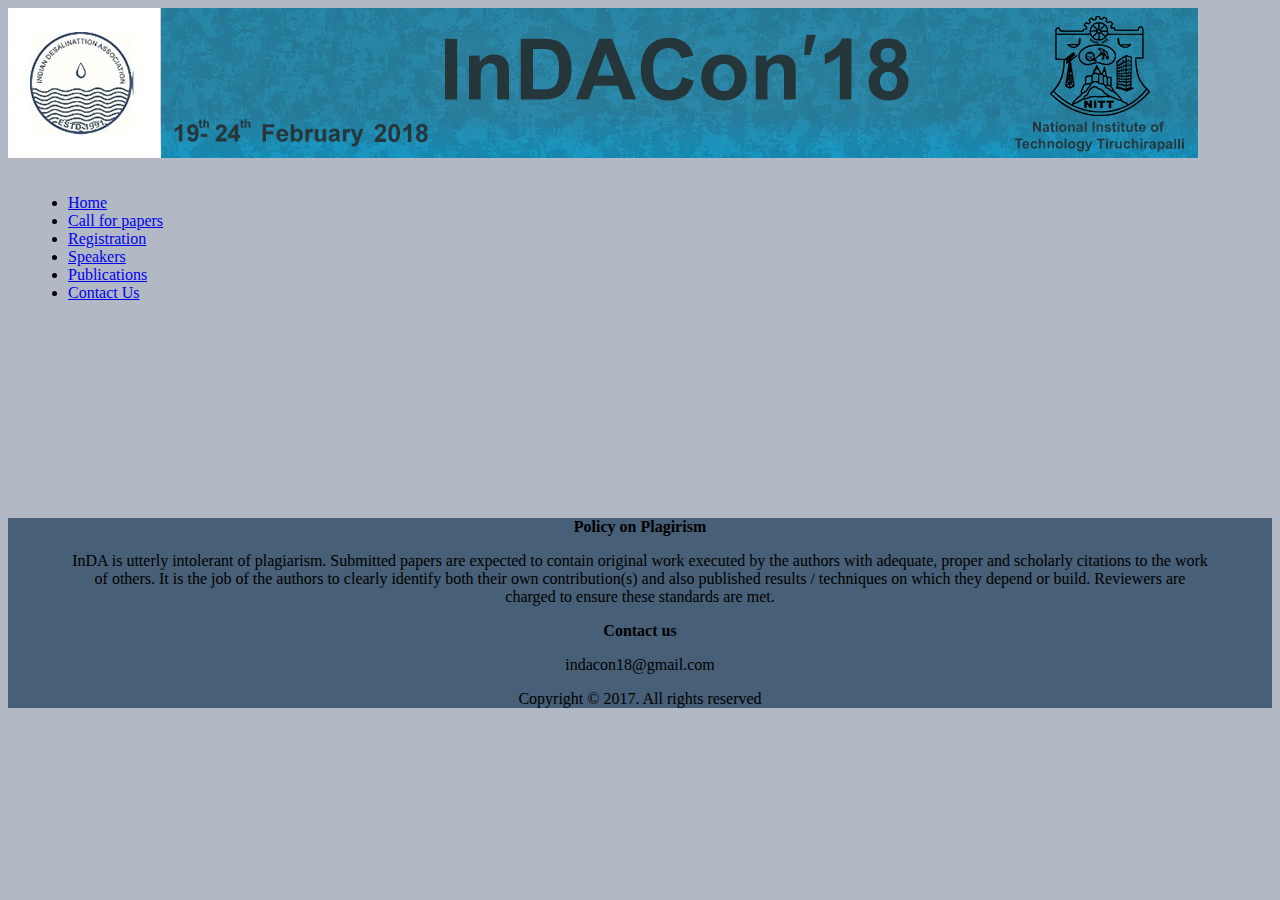
<file: inda/publication.html>
<html>
<head>
    <title>InDA</title>
    <!-- Latest compiled and minified CSS -->
<link rel="stylesheet" href="https://maxcdn.bootstrapcdn.com/bootstrap/3.3.6/css/bootstrap.min.css" integrity="sha384-1q8mTJOASx8j1Au+a5WDVnPi2lkFfwwEAa8hDDdjZlpLegxhjVME1fgjWPGmkzs7" crossorigin="anonymous">
<link rel="shortcut icon" href="https://desalinationbiz.s3.amazonaws.com/news/images/5033.jpg" type="image/x-icon" />

    <link rel="stylesheet" type="text/css" href="style.css">
</head>
<body>
  <img src="web banner.jpg">
  <div id = "menu">
   <!-- <h2>InDACON-2018</h2>
    <h3>Clean India Technologies, Role of Desalination and Swachh Bharat Mission</h3>-->
    <ul class="nav nav-pills">
     <li role="presentation" ><a href="index.html">Home</a></li>
     <li role="presentation"><a href="papers.html">Call for papers</a></li>
     <li role="presentation"><a href="register.html">Registration</a></li>
     <li role="presentation"><a href="#">Speakers</a></li>
     <li role="presentation" class = "active"><a href="#">Publications</a></li>
     <li role="presentation"><a href="event_detail.html">Contact Us</a></li>
    

  </ul>
  </div>
  <div id = "overall">
    
 
  </div>

<div id = "footer">
    <B>Policy on Plagirism</B>
    <p id = "plag">InDA is utterly intolerant of plagiarism. Submitted papers are expected to contain original work executed by the authors with adequate, proper and scholarly citations to the work of others. It is the job of the authors to clearly identify both their own contribution(s) and also published results / techniques on which they depend or build. Reviewers are charged to ensure these standards are met.
 </p>
 <b>Contact us </b> 
 <p>indacon18@gmail.com</p>
 <p>Copyright © 2017. All rights reserved</p>
</div>
</body>
</html>
</file>
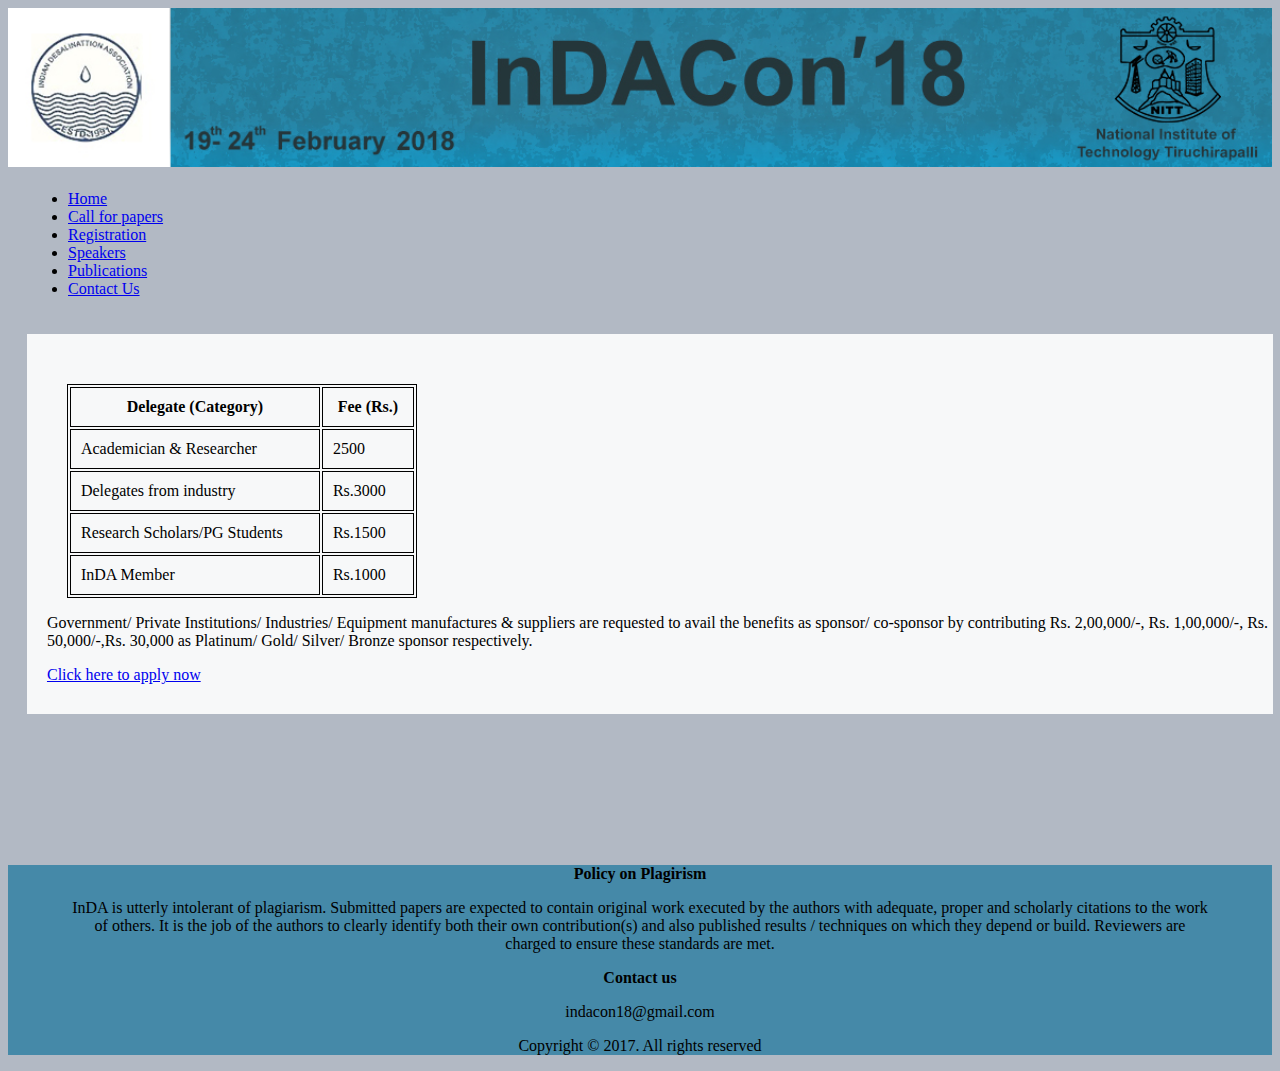
<file: inda/register.html>
<html>
<head>
    <title>InDA</title>
    <!-- Latest compiled and minified CSS -->
<link rel="stylesheet" href="https://maxcdn.bootstrapcdn.com/bootstrap/3.3.6/css/bootstrap.min.css" integrity="sha384-1q8mTJOASx8j1Au+a5WDVnPi2lkFfwwEAa8hDDdjZlpLegxhjVME1fgjWPGmkzs7" crossorigin="anonymous">
<link rel="shortcut icon" href="https://desalinationbiz.s3.amazonaws.com/news/images/5033.jpg" type="image/x-icon" />

    <link rel="stylesheet" type="text/css" href="style_register.css">
</head>
<body>
  <img src="web banner.jpg">
  <div id = "menu">
   <!-- <h2>InDACON-2018</h2>
    <h3>Clean India Technologies, Role of Desalination and Swachh Bharat Mission</h3>-->
    <ul class="nav nav-pills">
     <li role="presentation"><a href="#">Home</a></li>
     <li role="presentation"><a href="papers.html">Call for papers</a></li>
     <li role="presentation" class = "active"><a href="#">Registration</a></li>
     <li role="presentation"><a href="speakers.html">Speakers</a></li>
     <li role="presentation"><a href="publication.html">Publications</a></li>
     <li role="presentation"><a href="event_detail.html">Contact Us</a></li>
    

  </ul>
  </div>
  <div id = "overall">
    
  
  <div id = "table_rates">
  
<table width = "350">
<!--for hover table table-hover-->
  <tr>
    <th>Delegate (Category)</th>
    <th>Fee (Rs.)</th>
  </tr>
  <tr>
    <td>Academician & Researcher</td>
    <td>2500</td>
  </tr>
  
 <tr>
    <td>Delegates from industry</td>
    <td>Rs.3000</td>
  </tr>
 <tr>
    <td>Research Scholars/PG Students</td>
    <td>Rs.1500</td>
  
  </tr>
 <tr>
    <td>InDA Member</td>
    <td>Rs.1000</td>

  </tr>
  
</table>
</div>
<p>
</p>
<p>Government/ Private Institutions/ Industries/ Equipment manufactures & suppliers are requested to avail the benefits as sponsor/ co-sponsor by contributing Rs. 2,00,000/-, Rs. 1,00,000/-, Rs. 50,000/-,Rs. 30,000 as Platinum/ Gold/ Silver/ Bronze sponsor respectively. 

</p>
 <a href="form.html">Click here to apply now</a>
   
   


</div>
</div>



<div class="clear-floated"></div>

 
</div>

<div id = "footer">
    <B>Policy on Plagirism</B>
    <p id = "plag">InDA is utterly intolerant of plagiarism. Submitted papers are expected to contain original work executed by the authors with adequate, proper and scholarly citations to the work of others. It is the job of the authors to clearly identify both their own contribution(s) and also published results / techniques on which they depend or build. Reviewers are charged to ensure these standards are met.
 </p>
 <b>Contact us </b> 
 <p>indacon18@gmail.com</p>
 <p>Copyright © 2017. All rights reserved</p>
</div>
</body>
</html>
</file>
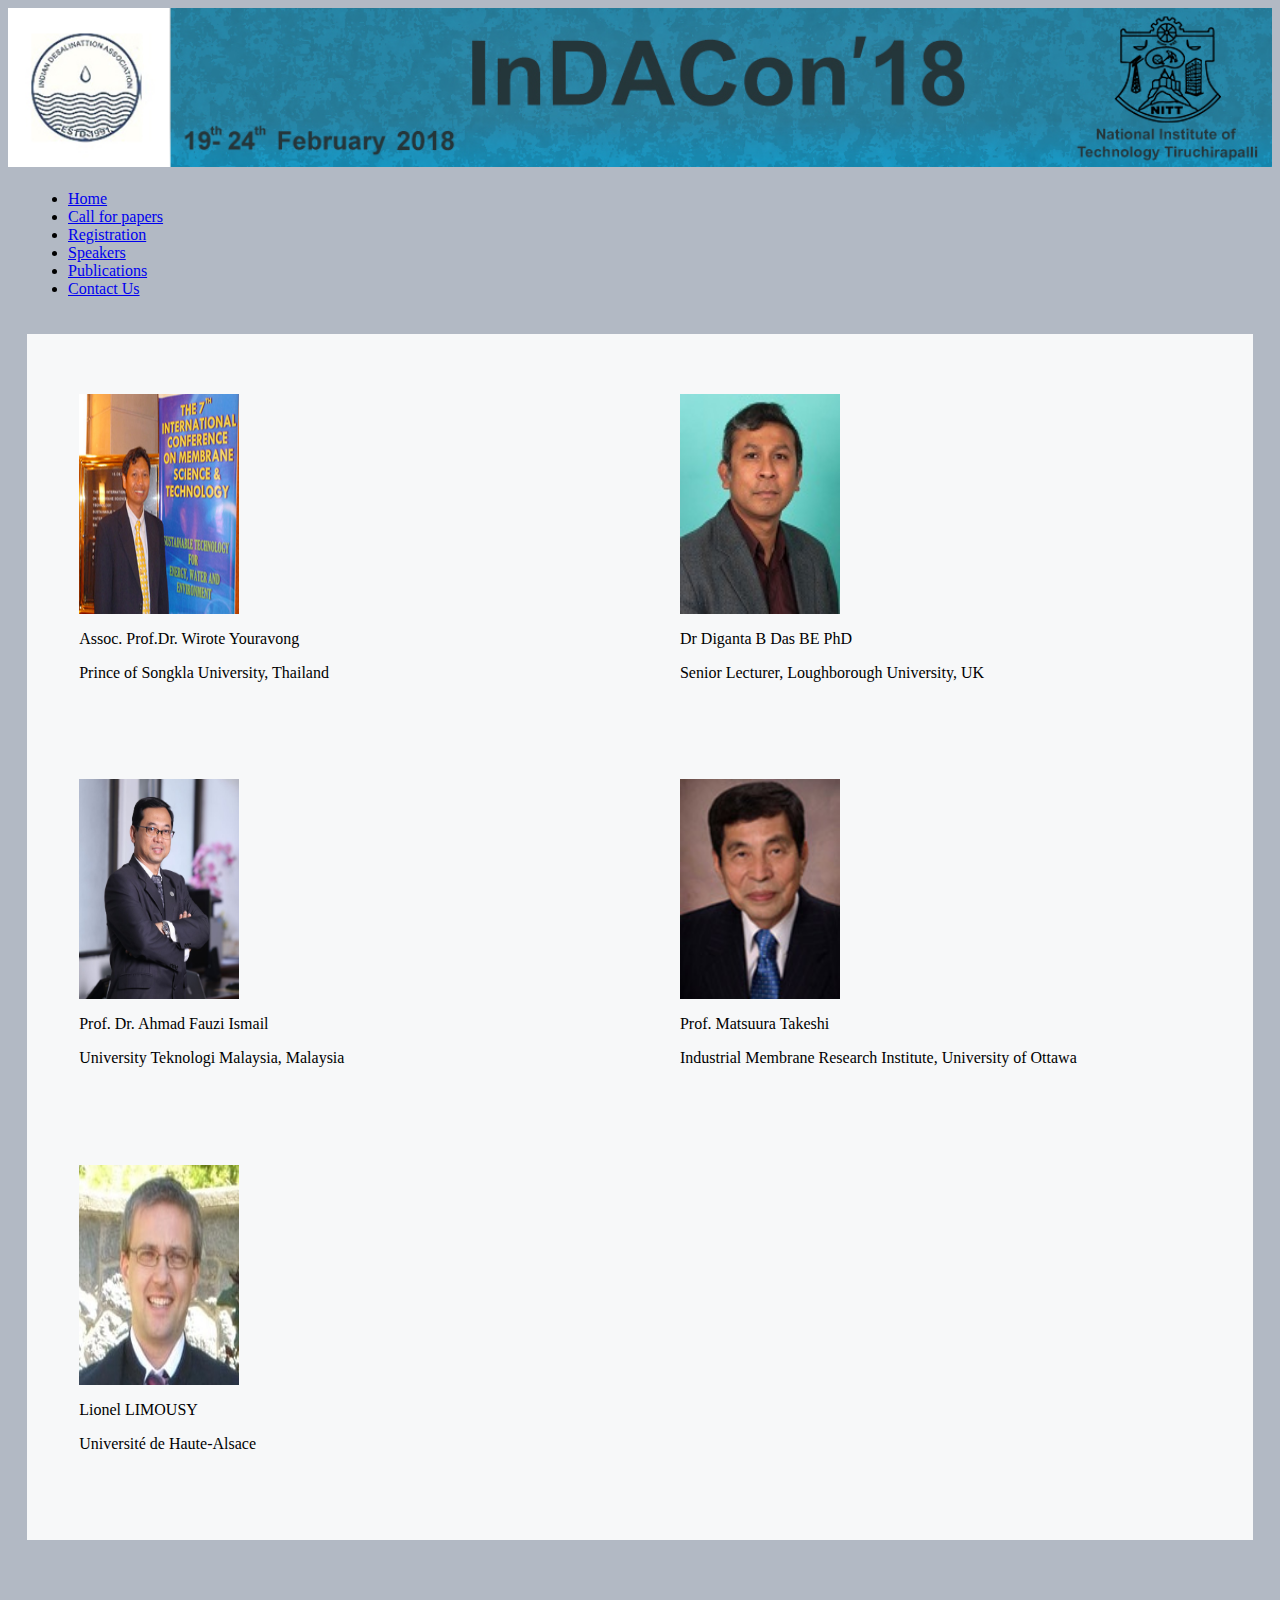
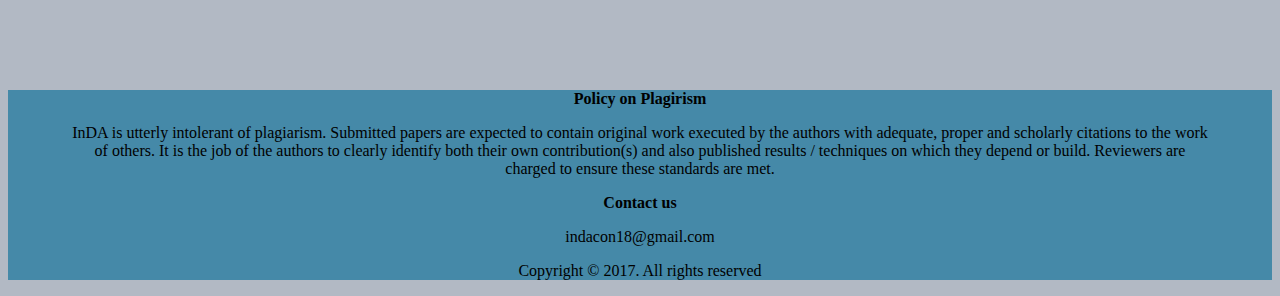
<file: inda/speakers.html>
<html>
<head>
    <title>InDA</title>
    <!-- Latest compiled and minified CSS -->
<link rel="stylesheet" href="https://maxcdn.bootstrapcdn.com/bootstrap/3.3.6/css/bootstrap.min.css" integrity="sha384-1q8mTJOASx8j1Au+a5WDVnPi2lkFfwwEAa8hDDdjZlpLegxhjVME1fgjWPGmkzs7" crossorigin="anonymous">
<link rel="shortcut icon" href="https://desalinationbiz.s3.amazonaws.com/news/images/5033.jpg" type="image/x-icon" />

    <link rel="stylesheet" type="text/css" href="style_speakers.css">
</head>
<body>
  <img src="web banner.jpg">
  <div id = "menu">
   <!-- <h2>InDACON-2018</h2>
    <h3>Clean India Technologies, Role of Desalination and Swachh Bharat Mission</h3>-->
    <ul class="nav nav-pills">
     <li role="presentation" ><a href="index.html">Home</a></li>
     <li role="presentation"><a href="papers.html">Call for papers</a></li>
     <li role="presentation"><a href="register.html">Registration</a></li>
     <li role="presentation" class="active"><a href="#">Speakers</a></li>
     <li role="presentation"><a href="publication.html">Publications</a></li>
     <li role="presentation"><a href="event_detail.html">Contact Us</a></li>
    

  </ul>
  </div>
  <div id = "overall">
    <div class="float-left-area">
<div class="inner-left">

 <div class = "speaker">
      <img src="wirote.jpg">
       <p>Assoc. Prof.Dr. Wirote Youravong</p>
      <p>Prince of Songkla University, Thailand 
    </div>

</div>
</div>

<div class="float-right-area">
<div class="inner-right">

      <div class = "speaker">
      <img src="diganta.jpg">
      <p>Dr Diganta B Das BE PhD</p>
      Senior Lecturer, Loughborough University, UK
    </div>

</div>
</div>

<div class="clear-floated"></div>


    <div class="float-left-area">
<div class="inner-left">

    <div class = "speaker">
      <img src="fauzi.jpg">
      <p>Prof. Dr. Ahmad Fauzi Ismail</p>
      <p>University Teknologi Malaysia, Malaysia</p>
    </div>
</div>
</div>

<div class="float-right-area">
<div class="inner-right">

      <div class = "speaker">
      <img src="takeshi.jpg">
      <p>Prof. Matsuura Takeshi</p> 
      <p>Industrial Membrane Research Institute, University of Ottawa</p>
    </div>
   

</div>
</div>

<div class="clear-floated"></div>



<div class="clear-floated"></div>


    <div class="float-left-area">
<div class="inner-left">

    <div class = "speaker">
      <img src="lionel.jpg">
      <p>Lionel LIMOUSY</p>
      <p>Université de Haute-Alsace</p>
    </div>

    </div>
</div>

<div class="float-right-area">
<div class="inner-right">
</div>
</div>

<div class="clear-floated"></div>
<!--
    <div class = "speaker">
      <img src="wirote.jpg">
       Assoc. Prof.Dr. Wirote Youravong
      <p>Prince of Songkla University, Thailand 
    </div>

    <div class = "speaker">
      <img src="diganta.jpg">
      Dr Diganta B Das BE PhD
      Senior Lecturer, Loughborough University, UK
    </div>

    <div class = "speaker">
      <img src="fauzi.jpg">
      <p>Prof. Dr. Ahmad Fauzi Ismail</p>
      <p>University Teknologi Malaysia, Malaysia</p>
    </div>

    <div class = "speaker">
      <img src="takeshi.jpg">
      <p>Prof. Matsuura Takeshi</p> 
      <p>Industrial Membrane Research Institute, University of Ottawa</p>
    </div>
   
    <div class = "speaker">
      <img src="wirote.jpg">
      <p>Lionel LIMOUSY</p>
      <p>Université de Haute-Alsace</p>
    </div>

 -->
  </div>


<div id = "footer">
    <B>Policy on Plagirism</B>
    <p id = "plag">InDA is utterly intolerant of plagiarism. Submitted papers are expected to contain original work executed by the authors with adequate, proper and scholarly citations to the work of others. It is the job of the authors to clearly identify both their own contribution(s) and also published results / techniques on which they depend or build. Reviewers are charged to ensure these standards are met.
 </p>
 <b>Contact us </b> 
 <p>indacon18@gmail.com</p>
 <p>Copyright © 2017. All rights reserved</p>
</div>
</body>
</html>
</file>
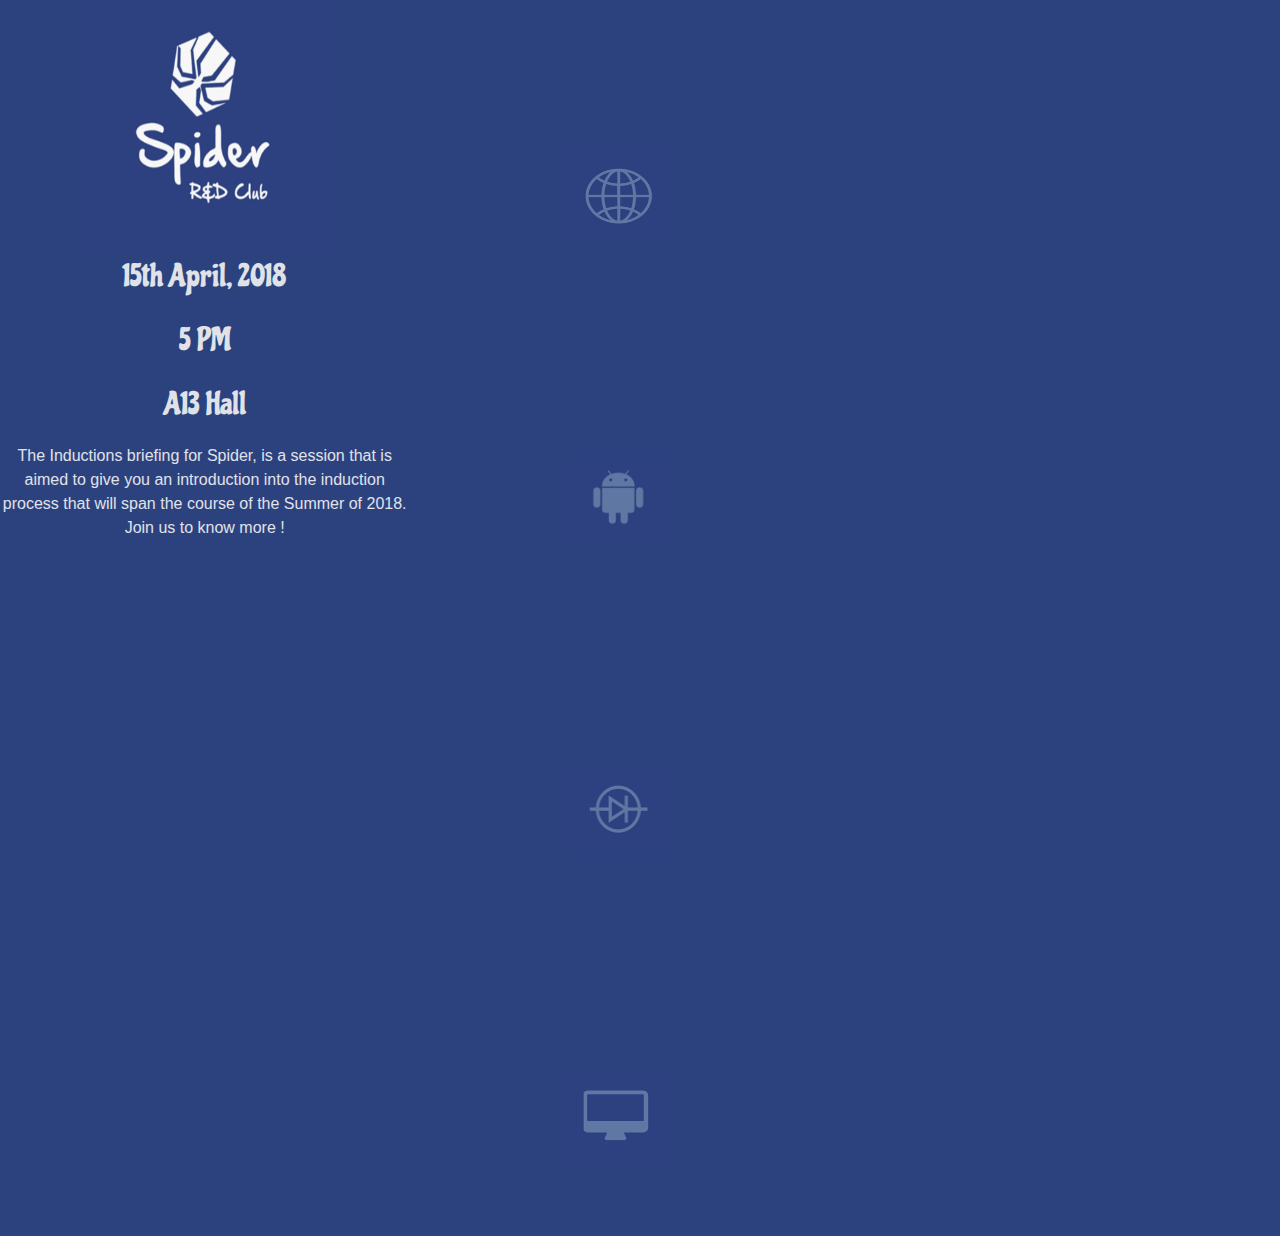
<file: spider/inductions.html>
<html>
<head>
	<title>Spider Inductions Briefing 2018</title>
	<link rel="stylesheet" href="https://maxcdn.bootstrapcdn.com/bootstrap/4.0.0/css/bootstrap.min.css" integrity="sha384-Gn5384xqQ1aoWXA+058RXPxPg6fy4IWvTNh0E263XmFcJlSAwiGgFAW/dAiS6JXm" crossorigin="anonymous">
<script src="https://code.jquery.com/jquery-3.2.1.slim.min.js" integrity="sha384-KJ3o2DKtIkvYIK3UENzmM7KCkRr/rE9/Qpg6aAZGJwFDMVNA/GpGFF93hXpG5KkN" crossorigin="anonymous"></script>
<link rel="stylesheet" type="text/css" href="style.css">
<link href="https://fonts.googleapis.com/css?family=Chicle|Lato" rel="stylesheet">



</head>
<body>
<div id = "overall">
 <div class="row">
    <div class="col-4"> 
      <div id = "details">
        <img src="spider.png" class = "logo">
      <div class = "dtv">
        <p>15th April, 2018</p>
        <p>5 PM</p>
        <p>A13 Hall</p>
      </div>
       The Inductions briefing for Spider, is a session that is aimed to give you an introduction into the induction process that will span the course of the Summer of 2018. Join us to know more !
       
      </div>


    </div>
    <div class="col-8">
        <div class="container">
         <div class="row">
    	   <div class="col">

    	   	<div class="flip-container" ontouchstart="this.classList.toggle('hover');">
               <div class="flipper">
                 <div class="front">
                  <div class = "image-web"></div>
                  <img src="web.png"  class = "domain">
                  <!--  <span class="name">Web dev</span-->
                 </div>
                <div class="back">
                           <div class = "back-title">Web dev</div>
      			<div class="back-logo"></div>
      		
                  <p>The Internet has long evolved from a mere resource to a stage where the world can't seem to function without it. At Spider Web development we create intuitive applcations that can be used for an array of features in an wide range of languages and frameworks </p>
               </div>
               </div>
            </div>

    	   </div>
    	   <div class="col">
              	<div class="flip-container" ontouchstart="this.classList.toggle('hover');">
               <div class="flipper">
                 <div class="front">
                    <img src="app.png" class = "domain">
                   <!-- <span class="name">App dev</span-->
                 </div>
                <div class="back">
                           <div class = "back-title">App dev</div>
      			<div class="back-logo"></div>
      
                  <p>Everything in this world is just an application away. Building powerful and user friendly mobile applications is an extremely interesting skill to develop. We at Spider application development believe in learning by building. We create applications for college events like sportsfete, for startups and other competitions </p>
               </div>
               </div>
            </div>
         

    	   </div>
    	   <div class="w-100"></div>
    	   <div class="col">

             	<div class="flip-container" ontouchstart="this.classList.toggle('hover');">
               <div class="flipper">
                 <div class="front">
                  <img src="tronics.png" class = "domain">
                    <!--span class="name">Tronics</span-->
                 </div>
                <div class="back">
                           <div class = "back-title">Tronics</div>
      			<div class="back-logo"></div>
  
          <p><p/>

                  <p>If you had realized that one doesn't need paranormal powers to control devices around you with the wink of an eye, play games with the fingertips, you're few steps away from your eternal abode. We at Spider Tronics take up multiple projects in Circuit Design, Signal Processing, Artificial Intelligence and a more.  </p>
               </div>
               </div>
            </div>

    	   </div>

    	   <div class="col">

             	<div class="flip-container" ontouchstart="this.classList.toggle('hover');">
               <div class="flipper">
                 <div class="front">
                  <img src="algos.png" class = "domain">
                   <!-- <span class="name">Algos</span-->
                 </div>
                <div class="back">
                  <div class = "back-title">Algorithms</div>
      			<div class="back-logo"></div>
              
                  <p>Optimization, logic and mathematics, together they form the driving force behind the incredible efficiency of modern software: algorithms. We at the Algos division of Spider work in this powerful and intriguing domain. </p>
               </div>
               </div>
            </div>







    	   </div>
          </div>
        </div>
    </div>
 </div>

 


  </div>
</div>

</div>


</body>
</html>
</file>
<file: inda/style.css>
body{
	background-color: #b2b9c4;
}

#overall{
	margin-left: 20px;
	margin-right: 15px;
	margin-bottom: 150px;
	margin-top: 50px;
	background-color: #edeeef;
}

#bar{
  padding-top: 50px;
  padding-left: 15px;

}

#menu{
	padding-top: 20px;
	padding-left: 20px;
	padding-bottom: 50px;
}
.float-left-area  {
		  width: 71.5%;
		  float: left;
		  margin-left: 1%;
		  }

.float-right-area {
		  width: 26%;
		  float: left;
		  margin-right: 0.5%;
		  }

.inner-left	  {
		  padding: 5px 5px 5px 5px;
		  margin-right: 10px;
		  /*border: #999999 1px solid;*/
		  min-height: 60px;
		  }

.inner-right	  {
		  font-size: 11px;
		  padding: 5px 5px 5px 5px;
		  border: #999999 1px solid;
		  min-height: 60px;
		  }

.clear-floated	  { clear: both; height: 1px; font-size: 1px; line-height: 1px; padding: 0; margin: 0; }
table{
	margin-top: 30px;
}

th,td{
	padding: 10px;
}

table, th,td {
    border: 1px solid black;
}
#footer{
	background-color: #475f77;
	padding-top-top: 30px;

	text-align: center;
}
#plag{
	margin-left: 60px;
	margin-right: 60px;
}
#apply{
	margin-top: 20px;
	margin-bottom: 20px;
	margin-right: 500px;
	padding-left: 10px;
	padding-top: 10px;
	padding-bottom: 10px;
	border: 2px solid black;
}
</file>
<file: game_style.css>
body{
     background-color: black;


       }
    canvas{
    margin-left: 2%;    
    border-color: black;
    max-width: 100%;
    height: auto;
    text-align: center;
       }
    #canvas1{
      padding-left: 30px;
      padding-top: 30px;

        }
    #content{
      padding-left: 40px;
      padding-right: 40px;
      padding-top: 30px;
      background-color: white;
        }
    #score{
      padding-left: 920px;
      padding-top: 20px;
        }
    button{
     
      border-radius: 2px 2px 2px 2px;

        }
    #button{
      background-color: #0ea33b;

        }
    #reset{
      background-color: #4c61b2;
        }
    #stop{
      background-color: #bf1f0d;
        }
    #title {
    color: white;
    text-shadow: 4px 4px 6px #000000;
    font-size: 250%;
    margin-left: 30%
        }
</file>
<file: inda/style_inda.css>
#about{
    padding: 20px 20px 20px 20px;
    margin: 30px 30px 30px 30px;
   

}

h4{
	font-weight: bold;
}
h2{
	font-weight: bold;
}
#menu{

	padding-top: 20px;
	padding-left: 20px;
	padding-bottom: 50px;
}
body{
	background-color: #b2b9c4;
}

#overall{
	margin-left: 20px;
	margin-right: 15px;
	margin-bottom: 150px;
	margin-top: 50px;
	background-color: #edeeef;
}

#footer{
	background-color: #475f77;
	padding-top-top: 30px;

	text-align: center;
}
#plag{
	margin-left: 60px;
	margin-right: 60px;

}
</file>
<file: inda/style_event.css>
#bar{
  padding-top: 50px;
  padding-left: 15px;

}

#menu{
	padding-top: 7px;
	padding-bottom: 20px;
	padding-left: 20px;

}

#event_details{
    padding-top: 20px;
    padding-left: 20px;
    padding-right: 100px;
}
body{
	background-color: #b2b9c4;
}
#overall{
	/*margin-left: 20px;
	margin-right: 15px;

	*/
	width: 97%;
	margin-bottom: 150px;
	margin-left: 1.5%;
	padding-top: 20px;
	padding-bottom: 30px;


	/*background-color: #edeeef;*/
	background-color: #f7f8f9;
}
img{
	width: 100%;

}


#footer{
	background-color: #4589a8;
	padding-top-top: 30px;

	text-align: center;
}
#plag{
	margin-left: 60px;
	margin-right: 60px;

}
</file>
<file: inda/style_form.css>
#bar{
  padding-top: 50px;
  padding-left: 15px;

}


#event_details{
    padding-top: 20px;
    padding-left: 20px;
    padding-right: 100px;
}
body{
	background-color: #b2b9c4;
}
#overall{
	/*margin-left: 20px;
	margin-right: 15px;

	*/
	width: 97%;
	margin-bottom: 150px;
	margin-left: 1.5%;
	padding-top: 20px;
	padding-bottom: 30px;


	/*background-color: #edeeef;*/
	background-color: #f7f8f9;
}
img{
	width: 100%;

}
#menu{
	padding-top: 7px;
	padding-bottom: 20px;
	padding-left: 20px;

}

#footer{
	background-color: #4589a8;
	padding-top-top: 30px;

	text-align: center;
}
#plag{
	margin-left: 60px;
	margin-right: 60px;

}
#frame{
	margin-left: 50px;
}
</file>
<file: inda/style_papers.css>
#bar{
  padding-top: 50px;
  padding-left: 15px;

}

#menu{
	padding-top: 7px;
	padding-left: 20px;
	padding-bottom: 20px;
}

.content{
	margin-top: 30px;
	margin-left: 20px;
	margin-right: 150px;
	padding-bottom: 90px;
}
body{
	background-color: #b2b9c4;
}
h4{
	margin-left: 6px;

}

#overall{
	/*margin-left: 20px;
	margin-right: 15px;

	*/
	width: 97%;
	margin-bottom: 150px;
	margin-left: 1.5%;
	padding-top: 20px;
	padding-bottom: 30px;
	


	background-color: #edeeef;
}
img{
	width: 100%;

}
#footer{
	background-color: #4589a8;
	padding-top-top: 30px;
	text-align: center;
}
#plag{
	margin-left: 60px;
	margin-right: 60px;

}
#title{
	margin-left: 30px;
}
</file>
<file: inda/style_register.css>
body{
	background-color: #b2b9c4;
}

#overall{
	/*margin-left: 20px;
	margin-right: 15px;

	*/
	width: 97%;
	margin-bottom: 150px;
	margin-left: 1.5%;
	padding-top: 20px;
	padding-bottom: 30px;
	padding-left: 20px;


	/*background-color: #edeeef;*/
	background-color: #f7f8f9;
}
h4{
	font-weight: bold;
}
h2{
	font-weight: bold;
}
img{
	width: 100%;

}
#menu{
	padding-top: 7px;
	padding-bottom: 20px;
	padding-left: 20px;

}
#bar{
  padding-top: 50px;
  padding-left: 15px;

}


.float-left-area  {
		  width: 71.5%;
		  float: left;
		  margin-left: 1%;
		  }

.float-right-area {
		  width: 26%;
		  float: left;
		  margin-right: 0.5%;
		  background-color: #4589a8;
		  }

.inner-left	  {
		  padding: 5px 5px 5px 5px;
		  margin-right: 10px;
		  /*border: #999999 1px solid;*/
		  min-height: 60px;
		  }

.inner-right	  {
		  font-size: 11px;
		  padding: 5px 5px 5px 5px;
		  border: #999999 1px solid;
		  min-height: 60px;
		  }

.clear-floated	  { clear: both; height: 1px; font-size: 1px; line-height: 1px; padding: 0; margin: 0; }
table{
	margin-top: 30px;
}

th,td{
	padding: 10px;
}

table, th,td {
    border: 1px solid black;
}
#footer{
	background-color: #4589a8;
	padding-top-top: 30px;

	text-align: center;
}
#plag{
	margin-left: 60px;
	margin-right: 60px;
}
#apply{
	margin-top: 20px;
	margin-bottom: 20px;
	margin-right: 500px;
	padding-left: 10px;
	padding-top: 10px;
	padding-bottom: 10px;
	border: 2px solid black;
}

#table_rates{
	margin-left: 20px;
}
</file>
<file: inda/style_speakers.css>
body{
	background-color: #b2b9c4;
}

#overall{
	/*margin-left: 20px;
	margin-right: 15px;

	*/
	width: 97%;
	margin-bottom: 150px;
	margin-left: 1.5%;
	padding-bottom: 30px;
	padding-top: 20px;


	/*background-color: #edeeef;*/
	background-color: #f7f8f9;
}
h4{
	font-weight: bold;
}
h2{
	font-weight: bold;
}
img{
	width: 100%;

}
#menu{
	padding-top: 7px;
	padding-bottom: 20px;
	padding-left: 20px;

}
#bar{
  padding-top: 50px;
  padding-left: 15px;

}


table{
	margin-top: 30px;
}

th,td{
	padding: 10px;
}

table, th,td {
    border: 1px solid black;
}
#footer{
	background-color: #4589a8;
	padding-top-top: 30px;

	text-align: center;
}
#plag{
	margin-left: 60px;
	margin-right: 60px;
}
#apply{
	margin-top: 20px;
	margin-bottom: 20px;
	margin-right: 500px;
	padding-left: 10px;
	padding-top: 10px;
	padding-bottom: 10px;
	border: 2px solid black;
}

.speaker{
	
	margin:20px;
	
	padding: 15px;

}



.float-left-area  {
		  width: 49%;
		  float: left;
		  margin-left: 1%;
		  }

.float-right-area {
		  width: 49%;
		  float: left;
		  margin-right: 1%;
		  }

.inner-left	  {
		  padding: 5px 5px 5px 5px;
		  margin-right: 10px;
		  
		  min-height: 60px;
		  }
div img{
	height: 220px;
	width: 160px;
}


.inner-right	  {
		 
		  padding: 5px 5px 5px 5px;
		  
		  min-height: 60px;
		  }

.clear-floated	  { clear: both; height: 1px; font-size: 1px; line-height: 1px; padding: 0; margin: 0; }
</file>
<file: spider/style.css>
#overall{
	padding: 2px 2px 2px 2px; 
}
.col{
	padding: 4px 3px 4px 3px; 
}

body{
	background-color: #2c427f; 
	/*background-color: #43427f; */
	background-size: 100%;
	font-family: 'Chicle', cursive;



}
.logo{
	width: 250px; 
	height: 250px;
	margin-left: 5px;  
}

.flip-container {
  -webkit-perspective: 1000;
  -moz-perspective: 1000;
  -o-perspective: 1000;
  perspective: 1000;

	/*border: 1px solid #ccc;*/
}

#details{
	text-align: center;
    font-family: arial;
    color: #e1e2e8; 
	

}
.dtv{
	font-family: 'Chicle', cursive;
	font-size: 2em;
}

.flip-container:hover .flipper,  
.flip-container.hover .flipper {
		-webkit-transform: rotateY(180deg);
		-moz-transform: rotateY(180deg);
    -o-transform: rotateY(180deg);
		transform: rotateY(180deg);
	}

.flip-container, .front, .back {
	width: 450px;
	height: 300px;
	}

.flipper {
	-webkit-transition: 0.6s;
	-webkit-transform-style: preserve-3d;

	-moz-transition: 0.6s;
	-moz-transform-style: preserve-3d;
  
  -o-transition: 0.6s;
	-o-transform-style: preserve-3d;

	transition: 0.6s;
	transform-style: preserve-3d;

	position: relative;
}

.front, .back {
	-webkit-backface-visibility: hidden;
	-moz-backface-visibility: hidden;
  -o-backface-visibility: hidden;
	backface-visibility: hidden;

	position: absolute;
	top: 0;
	left: 0;
}

.front {
	
	z-index: 2;
	

}

.back {
	-webkit-transform: rotateY(180deg);
	-moz-transform: rotateY(180deg);
  -o-transform: rotateY(180deg);
	transform: rotateY(180deg);
	color: #f8f8f8;

	/*background: #f8f8f8;*/
}
img{
	width: 100px; 
	height: 100px; 
}

.front .domain{
	padding: 5px 10px;
	border-radius: 5px;
	width: 30%; 
	height: 35%; 
	bottom: 60px;
	left: 25%;
	position: absolute;
}
.front .name {
	font-size: 2em;
	display: inline-block;
	background: rgba(33, 33, 33, 0.9);
	color: #f8f8f8;
	font-family: Courier;
	padding: 5px 10px;
	border-radius: 5px;
	bottom: 60px;
	left: 25%;
	position: absolute;
	text-shadow: 0.1em 0.1em 0.05em #333;

}

.back-logo {
	position: absolute;
	top: 40px;
	left: 90px;
	width: 160px;
	height: 117px;
	}

.back-title {
	font-weight: bold;
	/*color: #00304a;*/
	position: absolute;
	top: 20px;
	left: 0;
	right: 0;
	text-align: center;
	font-family: 'Lato', sans-serif;

		font-size: 2em;
}

.back p {
	position: absolute;
	bottom: 40px;
	left: 0;
	right: 0;
	text-align: center;
	padding: 0 20px;
  font-family: arial;
  line-height: 2em;
  margin: 5px 5px 5px 5px; 

}
</file>
